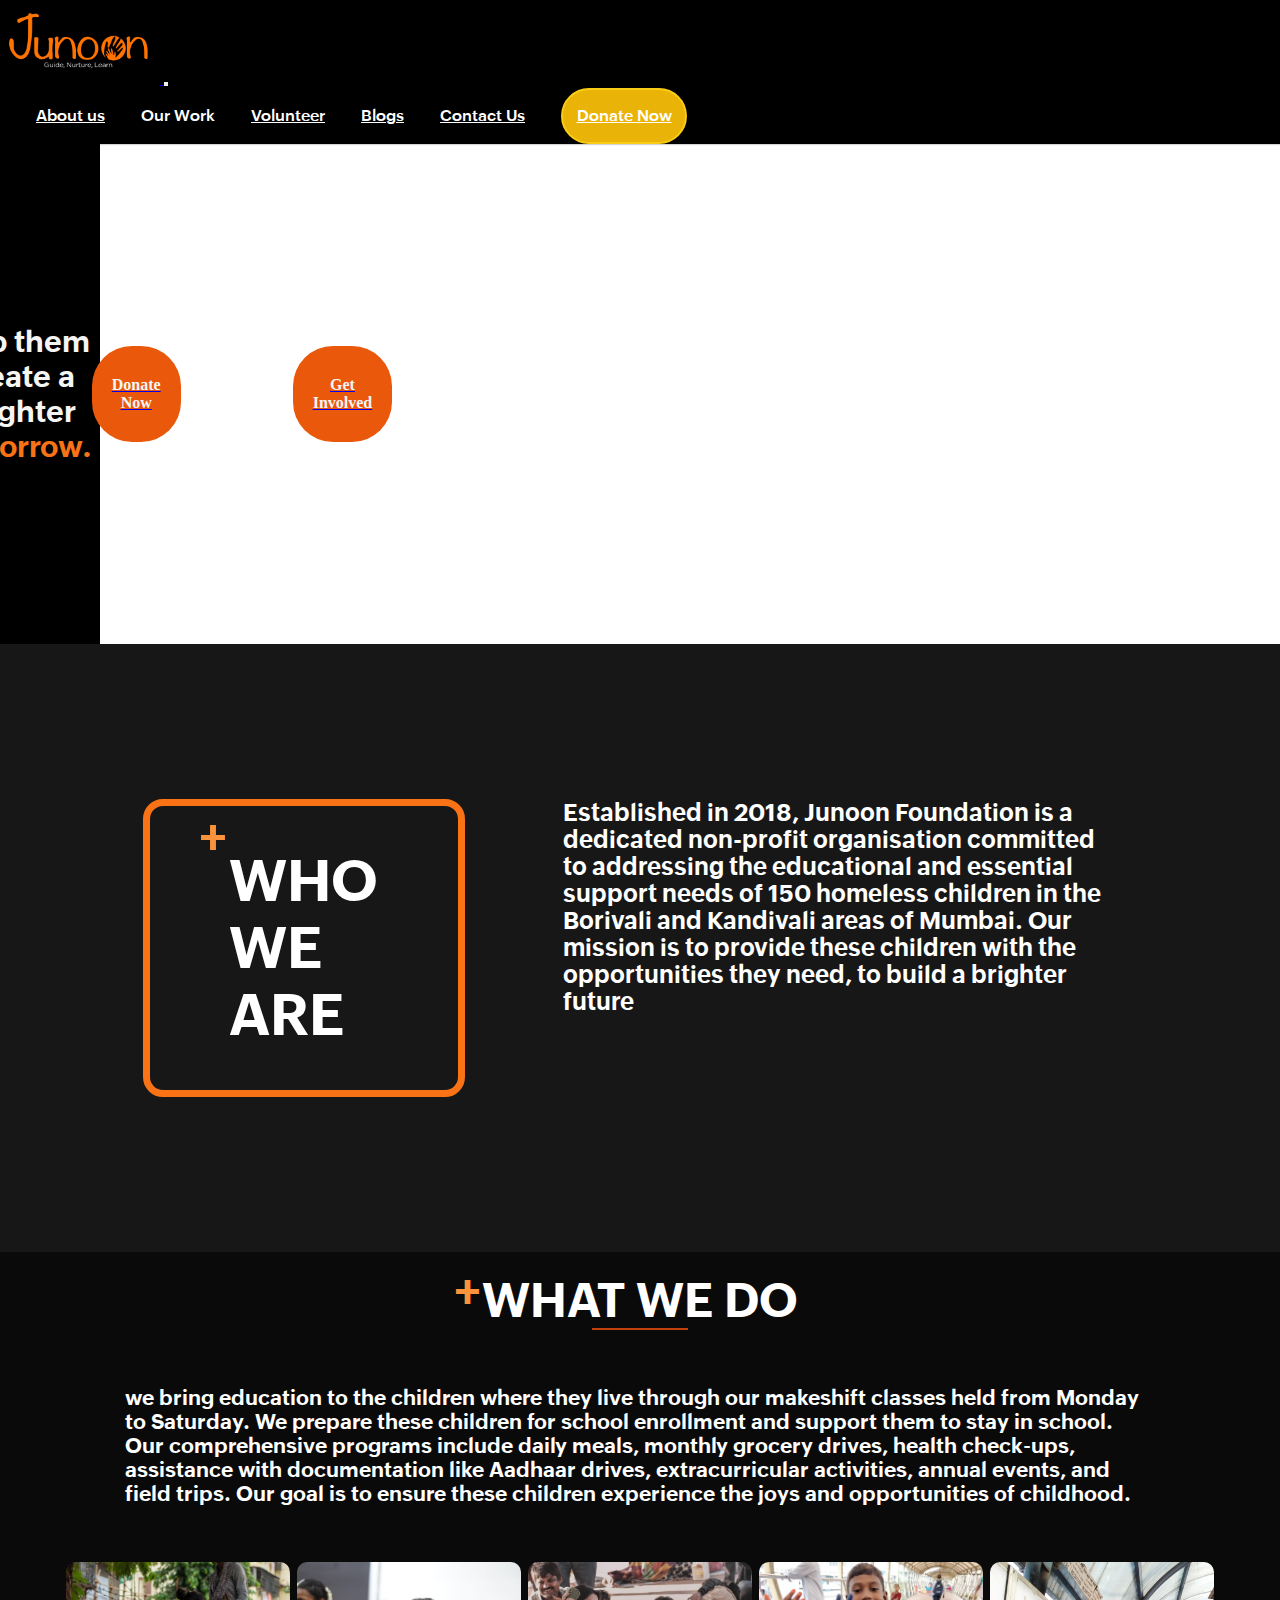
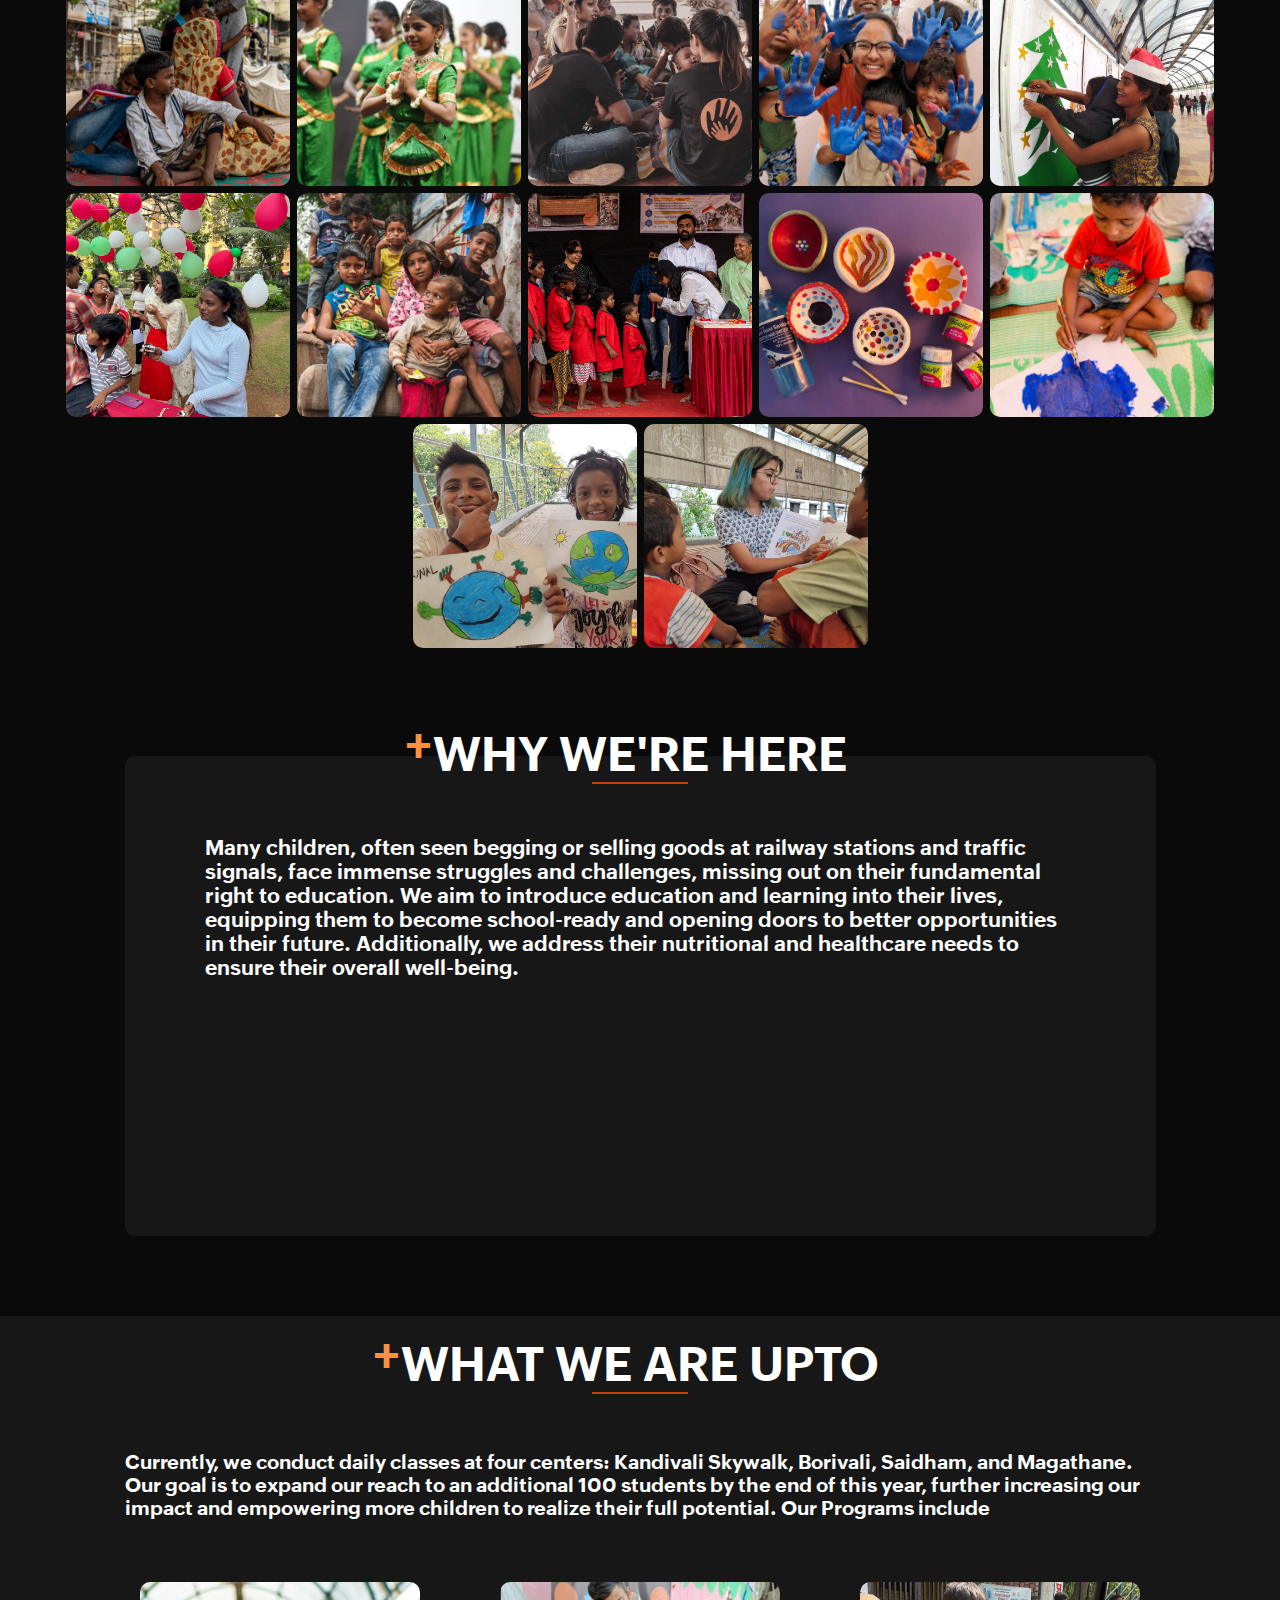
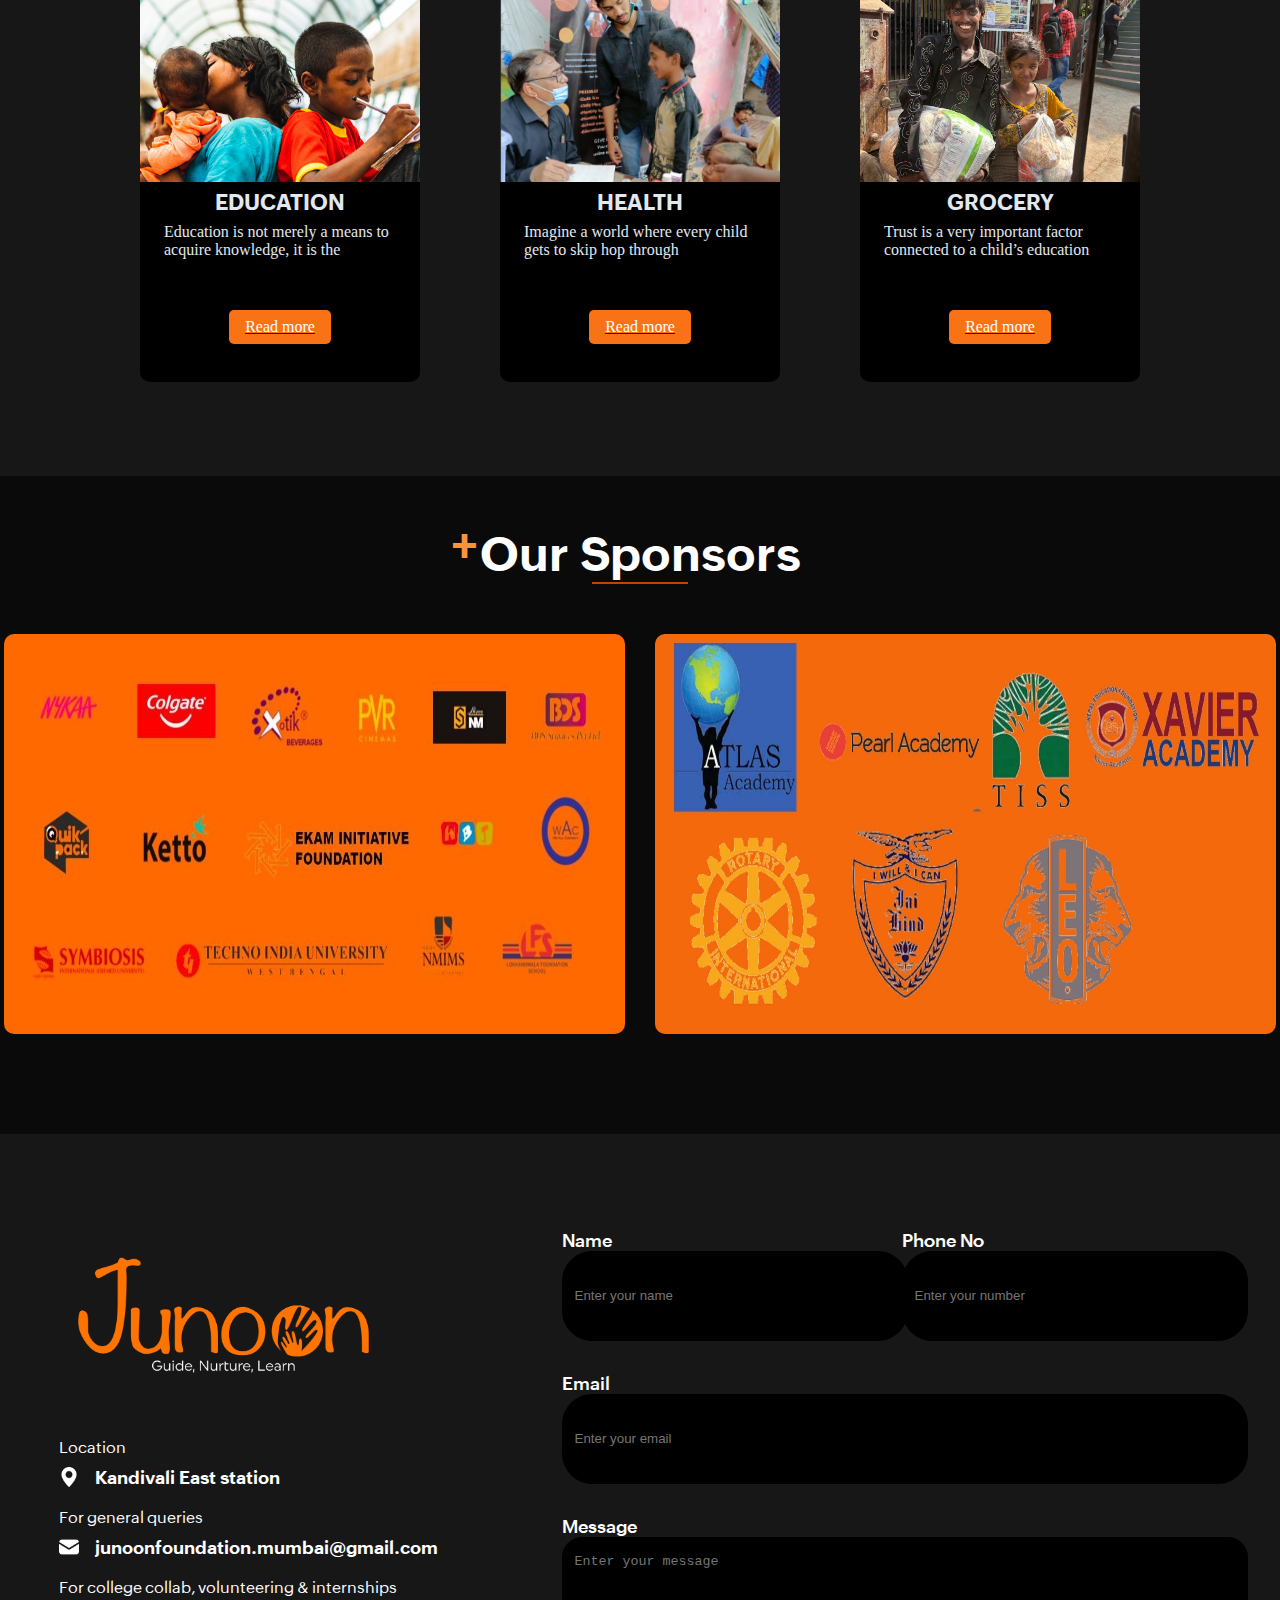
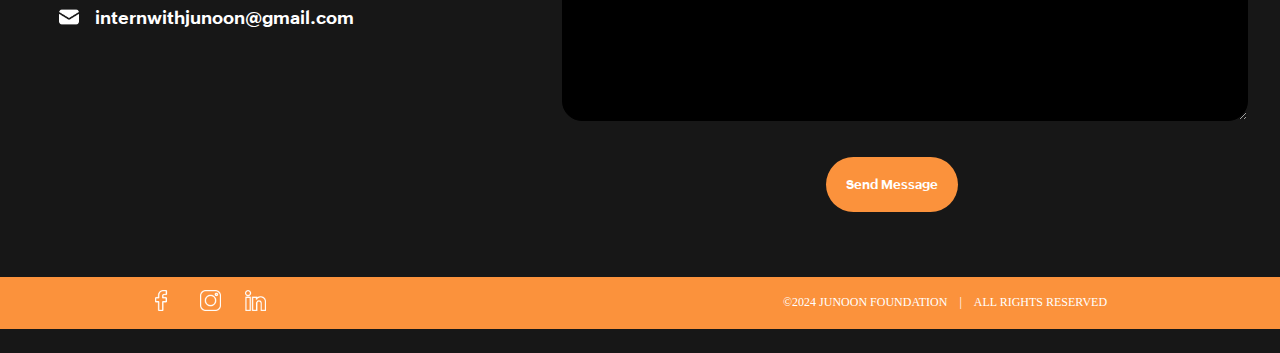
<file: index.html>
<!DOCTYPE html>
<html lang="en">
  <head>
    <meta charset="UTF-8" />
    <meta name="viewport" content="width=device-width, initial-scale=1.0" />
    <title>Junoon</title>
    <link rel="icon" type="image/x-icon" href="icons/fav-icon.svg" />

    <!-- Css Style Sheet -->
    <link rel="stylesheet" href="css/style.css" />

    <!-- Bootstarp Css Link -->
    <link
      rel="stylesheet"
      href="https://cdn.jsdelivr.net/npm/bootstrap@4.6.2/dist/css/bootstrap.min.css"
      integrity="sha384-xOolHFLEh07PJGoPkLv1IbcEPTNtaed2xpHsD9ESMhqIYd0nLMwNLD69Npy4HI+N"
      crossorigin="anonymous"
    />

    <!-- Bootstarp Script Link -->
    <script src="https://code.jquery.com/jquery-3.6.0.min.js"></script>
    <script src="https://stackpath.bootstrapcdn.com/bootstrap/4.5.2/js/bootstrap.min.js"></script>
  </head>
  <body id="body">
    <header class="container-fluid">
      <nav class="container navbar navbar-dark navbar-expand-lg">
        <a href="index.html" class="navbar-brand">
          <img src="media/JunoonLogo.png" alt="" />
        </a>

        <button
          class="navbar-toggler"
          type="button"
          data-toggle="collapse"
          data-target="#mynavbar"
        >
          <span class="navbar-toggler-icon"></span>
        </button>

        <div class="collapse navbar-collapse" id="mynavbar">
          <ul class="navbar-nav ml-auto nav_list">
            <li class="nav-item">
              <a href="about.html" class="nav-link">About us</a>
            </li>

            <li class="nav-item our-works-body">
              <a class="nav-link">Our Work</a>
              <div class="our-works-sub-body">
                <a href="education.html">
                  <div class="our-works">Education</div>
                </a>
                <a href="health-groceries.html">
                  <div class="our-works">Health & Groceries</div>
                </a>
                <a href="events.html">
                  <div class="our-works">Events</div>
                </a>
              </div>
            </li>

            <li class="nav-item">
              <a
                href="https://docs.google.com/forms/d/e/1FAIpQLScgIkCvfYGbaezvGF3Glk60x7bcCU0Y_iR_len_2X01FhZLmQ/viewform"
                target="_blank"
                class="nav-link"
                >Volunteer</a
              >
            </li>

            <li class="nav-item">
              <a href="blogs.html" class="nav-link">Blogs</a>
            </li>

            <li class="nav-item smooth">
              <a href="#contact-us" class="nav-link">Contact Us</a>
            </li>

            <div class="nav-item nav-login-btn">
              <a href="donate.html" class="nav-link login-a-tag">Donate Now</a>
            </div>
          </ul>
        </div>
      </nav>
    </header>

    <section>
      <div class="container-fluid section1" id="">
        <div class="row sec1-content-box">
          <div class="sec1-content-1">
            Each <span class="orange-text">one,</span> Teach
            <span class="orange-text">one</span>
          </div>
          <div class="sec1-content-2">
            help them create a brighter
            <span class="orange-text">tomorrow.</span>
          </div>
          <div class="sec1-content-3">
            <a href="donate.html">
              <div class="sec1-content-3-button">Donate Now</div>
            </a>
            <a
              href="https://docs.google.com/forms/d/e/1FAIpQLScgIkCvfYGbaezvGF3Glk60x7bcCU0Y_iR_len_2X01FhZLmQ/viewform"
              target="_blank"
            >
              <div class="sec1-content-3-button">Get Involved</div>
            </a>
          </div>
        </div>
      </div>

      <div class="container-fluid section2">
        <div class="row sec2-content-box">
          <div class="sec2-content-1">
            <div class="sec2-content-1-body">
              <div class="sec2-content-plus">+</div>
              <h1>WHO</h1>
              <h1>WE</h1>
              <h1>ARE</h1>
            </div>
          </div>
          <div class="sec2-content-2">
            Established in 2018, Junoon Foundation is a dedicated non-profit
            organisation committed to addressing the educational and essential
            support needs of 150 homeless children in the Borivali and Kandivali
            areas of Mumbai. Our mission is to provide these children with the
            opportunities they need, to build a brighter future
          </div>
        </div>
      </div>

      <div class="container-fluid section3">
        <div class="row title-body sec3-title-body">
          <div class="title-sub-body sec3-title-sub-body">
            <div class="title-content sec3-title-content">
              <span>+</span>WHAT WE DO
            </div>
            <div class="title-line-body sec3-title-line-body">
              <div class="title-line sec3-title-line"></div>
            </div>
          </div>
        </div>

        <div class="sec3-content-1">
          we bring education to the children where they live through our
          makeshift classes held from Monday to Saturday. We prepare these
          children for school enrollment and support them to stay in school. Our
          comprehensive programs include daily meals, monthly grocery drives,
          health check-ups, assistance with documentation like Aadhaar drives,
          extracurricular activities, annual events, and field trips. Our goal
          is to ensure these children experience the joys and opportunities of
          childhood.
        </div>

        <div class="sec3-content-2">
          <div class="sec3-content-2-img">
            <img src="media/section3Img1.png" alt="" />
          </div>
          <div class="sec3-content-2-img">
            <img src="media/section3Img2.jpg" alt="" />
          </div>
          <div class="sec3-content-2-img">
            <img src="media/section3Img3.jpg" alt="" />
          </div>
          <div class="sec3-content-2-img">
            <img src="media/section3Img4.jpg" alt="" />
          </div>
          <div class="sec3-content-2-img">
            <img src="media/section3Img5.jpg" alt="" />
          </div>
          <div class="sec3-content-2-img">
            <img src="media/section3Img6.jpg" alt="" />
          </div>
          <div class="sec3-content-2-img">
            <img src="media/section3Img7.png" alt="" />
          </div>
          <div class="sec3-content-2-img">
            <img src="media/section3Img8.jpg" alt="" />
          </div>
          <div class="sec3-content-2-img">
            <img src="media/section3Img9.jpg" alt="" />
          </div>
          <div class="sec3-content-2-img">
            <img src="media/section3Img10.jpg" alt="" />
          </div>
          <div class="sec3-content-2-img">
            <img src="media/section3Img11.png" alt="" />
          </div>
          <div class="sec3-content-2-img">
            <img src="media/section3Img12.jpg" alt="" />
          </div>
        </div>

        <div class="sec3-content-3">
          <div class="row title-body sec3-content-title-body">
            <div class="title-sub-body sec3-content-title-sub-body">
              <div class="title-content sec3-content-title-content">
                <span>+</span>WHY WE'RE HERE
              </div>
              <div class="title-line-body sec3-content-title-line-body">
                <div class="title-line sec3-content-title-line"></div>
              </div>
            </div>
          </div>
          <div class="sec3-content-3-text">
            Many children, often seen begging or selling goods at railway
            stations and traffic signals, face immense struggles and challenges,
            missing out on their fundamental right to education. We aim to
            introduce education and learning into their lives, equipping them to
            become school-ready and opening doors to better opportunities in
            their future. Additionally, we address their nutritional and
            healthcare needs to ensure their overall well-being.
          </div>
        </div>
      </div>

      <div class="container-fluid our-program-body">
        <div class="row title-body our-program-title-body">
          <div class="title-sub-body our-program-title-sub-body">
            <div class="title-content our-program-title-content">
              <span>+</span>WHAT WE ARE UPTO
            </div>
            <div class="title-line-body our-program-title-line-body">
              <div class="title-line our-program-title-line"></div>
            </div>
          </div>
        </div>
        <div class="our-program-content-1">
          Currently, we conduct daily classes at four centers: Kandivali
          Skywalk, Borivali, Saidham, and Magathane. Our goal is to expand our
          reach to an additional 100 students by the end of this year, further
          increasing our impact and empowering more children to realize their
          full potential. Our Programs include
        </div>
        <div class="our-program-content-2">
          <div class="our-program-content-2-box">
            <img
              class="our-program-content-2-img"
              src="media/section4Img1.png"
              alt=""
            />
            <div class="our-program-content-2-deatils">
              <div class="our-program-content-2-deatil-title">EDUCATION</div>
              <div class="our-program-content-2-deatil-content">
                Education is not merely a means to acquire knowledge, it is the
              </div>
            </div>
            <a href="education.html" class="our-program-content-2-button-tag">
              <div class="our-program-content-2-button">Read more</div>
            </a>
          </div>
          <div class="our-program-content-2-box">
            <img
              class="our-program-content-2-img"
              src="media/section4Img2.png"
              alt=""
            />
            <div class="our-program-content-2-deatils">
              <div class="our-program-content-2-deatil-title">HEALTH</div>
              <div class="our-program-content-2-deatil-content">
                Imagine a world where every child gets to skip hop through
              </div>
            </div>
            <a
              href="health-groceries.html"
              class="our-program-content-2-button-tag"
            >
              <div class="our-program-content-2-button">Read more</div>
            </a>
          </div>
          <div class="our-program-content-2-box">
            <img
              class="our-program-content-2-img"
              src="media/section4Img3.png"
              alt=""
            />
            <div class="our-program-content-2-deatils">
              <div class="our-program-content-2-deatil-title">GROCERY</div>
              <div class="our-program-content-2-deatil-content">
                Trust is a very important factor connected to a child’s
                education
              </div>
            </div>
            <a
              href="health-groceries.html"
              class="our-program-content-2-button-tag"
            >
              <div class="our-program-content-2-button">Read more</div>
            </a>
          </div>
        </div>
      </div>

      <!-- <div class="container-fluid section5">
        <div class="row title-body sec5-title-body">
          <div class="title-sub-body sec5-title-sub-body">
            <div class="title-content sec5-title-content">
              <span>+</span>Our Testimonials
            </div>
            <div class="title-line-body sec5-title-line-body">
              <div class="title-line sec5-title-line"></div>
            </div>
          </div>
        </div>

        <div class="sec5-content-1">
          <div class="sec5-content-box1">
            <div class="sec5-content-box1-content-body">
              <div class="sec5-content-box1-content-sub-body">
                <div class="sec5-content-box1-content-header">
                  <img src="media/OurTestimonialsImg.png" alt="" />
                </div>
                <div class="sec5-content-box1-content">
                  Use this free testimonial block that features a header, a
                  description, and quotes arranged in a grid layout. It includes
                  logos along with the names and job titles of the people.
                </div>
                <div class="sec5-content-box1-content-footer">
                  <img
                    class="sec5-content-box1-content-footer-img"
                    src="media/founder.jpg"
                    alt=""
                  />
                  <div class="sec5-content-box1-content-footer-text">
                    <span>Vinod Thapa </span>
                    <span>Entrepreneur</span>
                  </div>
                </div>
              </div>
            </div>

            <div class="sec5-content-box1-content-body">
              <div class="sec5-content-box1-content-sub-body">
                <div class="sec5-content-box1-content-header">
                  <img src="media/OurTestimonialsImg.png" alt="" />
                </div>
                <div class="sec5-content-box1-content">
                  Use this free testimonial block that features a header, a
                  description, and quotes arranged in a grid layout. It includes
                  logos along with the names and job titles of the people.
                </div>
                <div class="sec5-content-box1-content-footer">
                  <img
                    class="sec5-content-box1-content-footer-img"
                    src="media/founder.jpg"
                    alt=""
                  />
                  <div class="sec5-content-box1-content-footer-text">
                    <span>Vinod Thapa </span>
                    <span>Entrepreneur</span>
                  </div>
                </div>
              </div>
            </div>
          </div>
        </div>
      </div> -->

      <div class="container-fluid section6">
        <div class="row title-body sec6-title-body">
          <div class="title-sub-body sec6-title-sub-body">
            <div class="title-content sec6-title-content">
              <span>+</span>Our Sponsors
            </div>
            <div class="title-line-body sec6-title-line-body">
              <div class="title-line sec6-title-line"></div>
            </div>
          </div>
        </div>
        <div class="sec6-content-1">
          <div class="sec6-content-img-body">
            <img src="media/sponsors1.JPG" alt="">
          </div>
          <div class="sec6-content-img-body">
            <img src="media/sponsors2.JPG" alt="">
          </div>
        </div>
      </div>


    </section>

    <footer id="contact-us">
      <div class="footer container-fluid">
        <div class="footer-content-box">

          <div class="footer-content1">
            <div class="footer-content1-img">
              <img src="media/JunoonBigLogo.png" alt="" />
            </div>

            <div class="footer-content1-text-body">
              
              <div class="footer-details-parent-box">
                <span class="footer-details-sub-title">Location</span>
                <div class="footer-content1-text">
                  <img src="icons/pin.png" alt="" />
                  <span>Kandivali East station</span>
                </div>

              </div>

              <div class="footer-details-parent-box">
                <span class="footer-details-sub-title">For general queries</span>
                <div class="footer-content1-text">
                  <img src="icons/email.png" alt="" />
                  <span>junoonfoundation.mumbai@gmail.com</span>
                </div>
  
              </div>

             
              <div class="footer-details-parent-box">
                <span class="footer-details-sub-title">For college collab, volunteering & internships</span>
                <div class="footer-content1-text">
                  <img src="icons/email.png" alt="" />
                  <span>internwithjunoon@gmail.com</span>
                </div>
              </div>
             
            
            </div>
          </div>

          <div class="footer-content2">
            <form action="">
              <div class="footer-form-content footer-form-content1">
                <span>
                  <label for="Name">Name</label>
                  <input type="text" id="Name" placeholder="Enter your name" />
                </span>
                <span>
                  <label for="Phone-No">Phone No</label>
                  <input
                    type="text"
                    id="Phone-No"
                    placeholder="Enter your number"
                  />
                </span>
              </div>
              <div class="footer-form-content footer-form-content2">
                <label for="Email">Email</label>
                <input type="text" id="Email" placeholder="Enter your email" />
              </div>
              <div class="footer-form-content footer-form-content3">
                <label for="Message">Message</label>
                <textarea
                  name=""
                  id="Message"
                  cols="30"
                  rows="10"
                  placeholder="Enter your message"
                ></textarea>
              </div>
              <div class="footer-form-content footer-form-content4">
                <button>Send Message</button>
              </div>
            </form>
          </div>
        </div>
      </div>

      <div class="copyrights">
        <div class="container-fluid sub-copyrights">
          <div class="copyrights-content">
            <div class="copyrights-icon">
              <a href="https://www.facebook.com/Humhaijunoon/" target="_blank">
                <img src="icons/facebook.png" alt="" />
              </a>
              <a
                href="https://www.instagram.com/humhaijunoon/?hl=en"
                target="_blank"
              >
                <img src="icons/instagram.png" alt="" />
              </a>
              <a
                href="https://www.linkedin.com/company/junoon-foundation/?originalSubdomain=in "
                target="_blank"
              >
                <img src="icons/linkedin.png" alt="" />
              </a>
            </div>
            <div class="copyrights-text">
              <span>©2024 JUNOON FOUNDATION</span>
              <span>|</span>
              <span>ALL RIGHTS RESERVED</span>
            </div>
          </div>
        </div>
      </div>
    </footer>
  </body>

  <!-- Script -->
  <script src="script/index.js"></script>
</html>
</file>
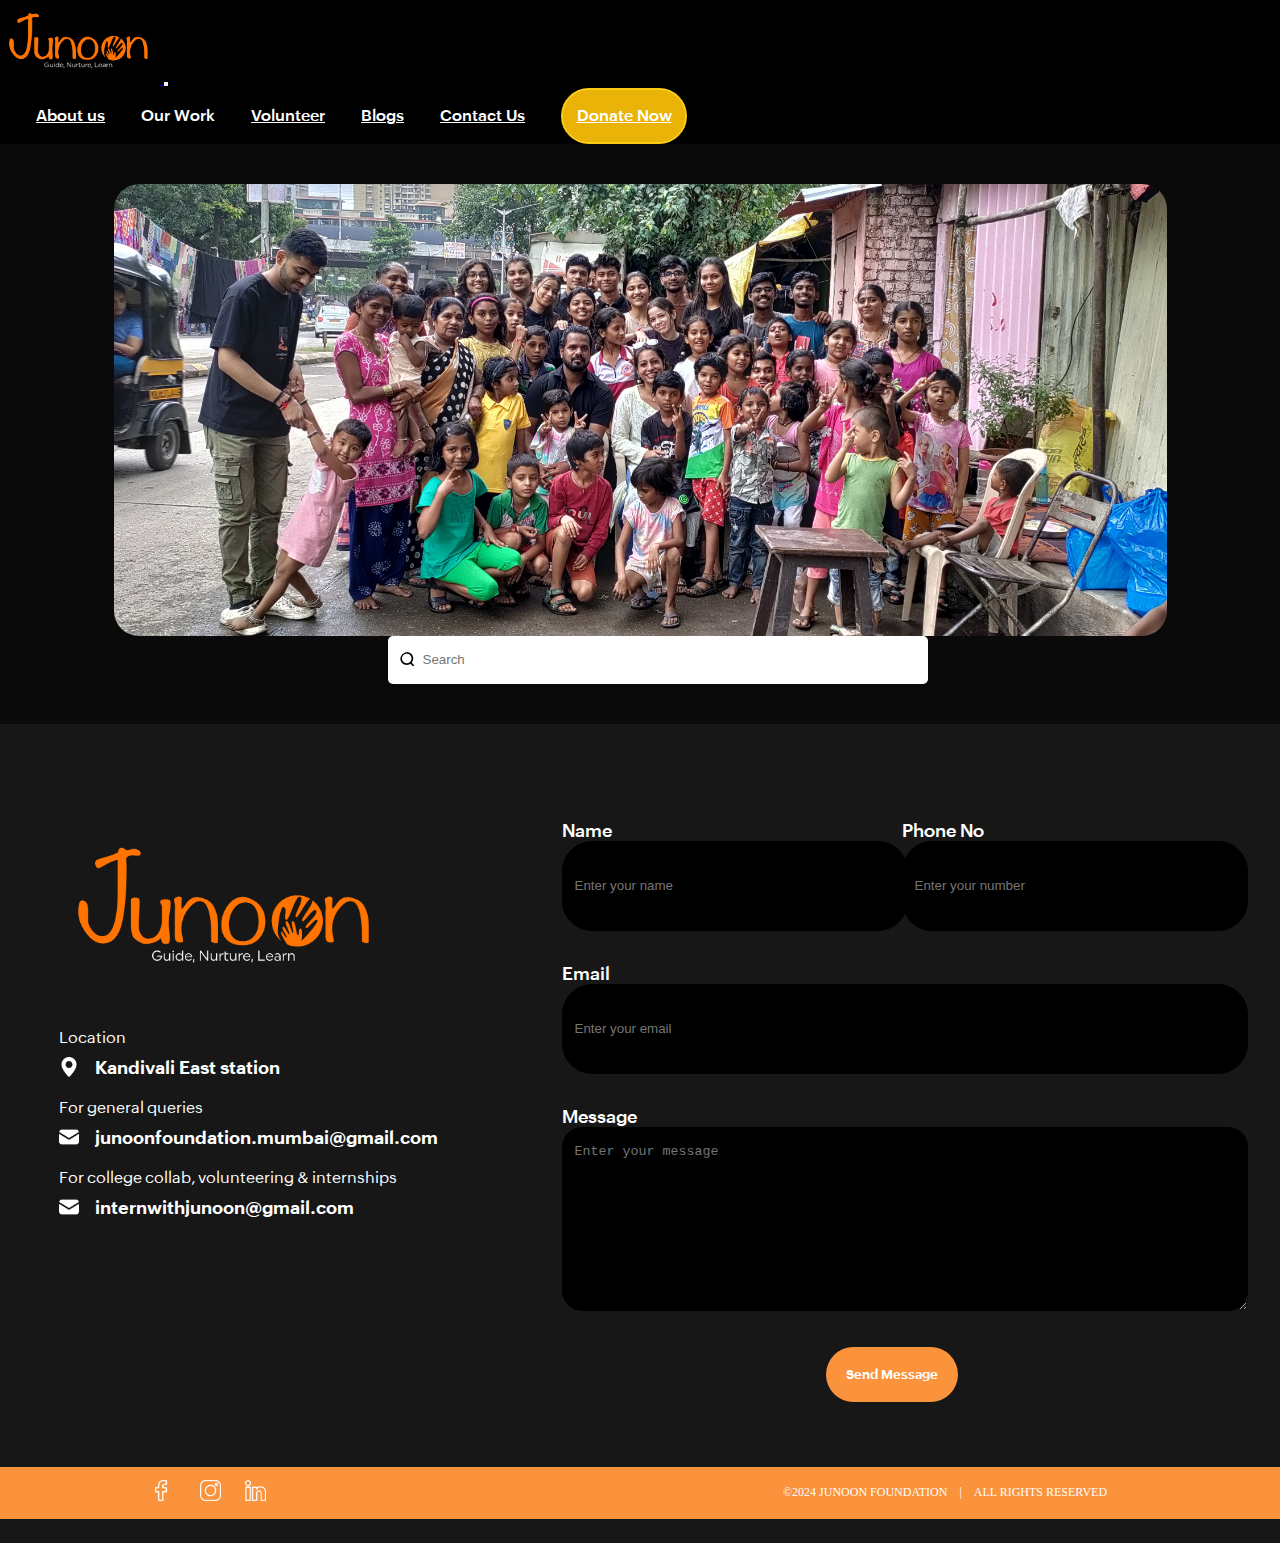
<file: blogs.html>
<!DOCTYPE html>
<html lang="en">
  <head>
    <meta charset="UTF-8" />
    <meta name="viewport" content="width=device-width, initial-scale=1.0" />
    <title>Junoon</title>
    <link rel="icon" type="image/x-icon" href="" />

    <!-- Css Style Sheet -->
    <link rel="stylesheet" href="css/blogs.css" />

    <!-- Bootstarp Css Link -->
    <link
      rel="stylesheet"
      href="https://cdn.jsdelivr.net/npm/bootstrap@4.6.2/dist/css/bootstrap.min.css"
      integrity="sha384-xOolHFLEh07PJGoPkLv1IbcEPTNtaed2xpHsD9ESMhqIYd0nLMwNLD69Npy4HI+N"
      crossorigin="anonymous"
    />

    <!-- Bootstarp Script Link -->
    <script src="https://code.jquery.com/jquery-3.6.0.min.js"></script>
    <script src="https://stackpath.bootstrapcdn.com/bootstrap/4.5.2/js/bootstrap.min.js"></script>
  </head>
  <body>
    <header class="container-fluid">
      <nav class="container navbar navbar-dark navbar-expand-lg">
        <a href="index.html" class="navbar-brand">
          <img src="media/JunoonLogo.png" alt="" />
        </a>

        <button
          class="navbar-toggler"
          type="button"
          data-toggle="collapse"
          data-target="#mynavbar"
        >
          <span class="navbar-toggler-icon"></span>
        </button>

        <div class="collapse navbar-collapse" id="mynavbar">
          <ul class="navbar-nav ml-auto nav_list">
            <li class="nav-item">
              <a href="about.html" class="nav-link">About us</a>
            </li>

            <li class="nav-item our-works-body">
              <a class="nav-link">Our Work</a>
              <div class="our-works-sub-body">
                <a href="education.html">
                  <div class="our-works">Education</div>
                </a>
                <a href="health-groceries.html">
                  <div class="our-works">Health & Groceries</div>
                </a>
                <a href="events.html">
                  <div class="our-works">Events</div>
                </a>
              </div>
            </li>

            <li class="nav-item">
              <a
                href="https://docs.google.com/forms/d/e/1FAIpQLScgIkCvfYGbaezvGF3Glk60x7bcCU0Y_iR_len_2X01FhZLmQ/viewform"
                target="_blank"
                class="nav-link"
                >Volunteer</a
              >
            </li>

            <li class="nav-item">
              <a href="blogs.html" class="nav-link">Blogs</a>
            </li>

            <li class="nav-item smooth">
              <a href="#contact-us" class="nav-link">Contact Us</a>
            </li>

            <div class="nav-item nav-login-btn">
              <a href="donate.html" class="nav-link login-a-tag">Donate Now</a>
            </div>
          </ul>
        </div>
      </nav>
    </header>

    <section>
      <div class="container-fluid blog-landing-page-body">
        <div class="blog-landing-page-img-body">
          <img src="media/blog.jpg" alt="" />

          <div class="blog-landing-page-input-body">
            <div class="blog-landing-page-input-sub-body">
              <div class="blog-landing-page-input-img">
                <img src="icons/search.png" alt="" />
              </div>
              <input type="text" placeholder="Search" />
            </div>
          </div>
        </div>
      </div>
    </section>

    <footer id="contact-us">
      <div class="footer container-fluid">
        <div class="footer-content-box">

          <div class="footer-content1">
            <div class="footer-content1-img">
              <img src="media/JunoonBigLogo.png" alt="" />
            </div>

            <div class="footer-content1-text-body">
              
              <div class="footer-details-parent-box">
                <span class="footer-details-sub-title">Location</span>
                <div class="footer-content1-text">
                  <img src="icons/pin.png" alt="" />
                  <span>Kandivali East station</span>
                </div>

              </div>

              <div class="footer-details-parent-box">
                <span class="footer-details-sub-title">For general queries</span>
                <div class="footer-content1-text">
                  <img src="icons/email.png" alt="" />
                  <span>junoonfoundation.mumbai@gmail.com</span>
                </div>
  
              </div>

             
              <div class="footer-details-parent-box">
                <span class="footer-details-sub-title">For college collab, volunteering & internships</span>
                <div class="footer-content1-text">
                  <img src="icons/email.png" alt="" />
                  <span>internwithjunoon@gmail.com</span>
                </div>
              </div>
             
            
            </div>
          </div>

          <div class="footer-content2">
            <form action="">
              <div class="footer-form-content footer-form-content1">
                <span>
                  <label for="Name">Name</label>
                  <input type="text" id="Name" placeholder="Enter your name" />
                </span>
                <span>
                  <label for="Phone-No">Phone No</label>
                  <input
                    type="text"
                    id="Phone-No"
                    placeholder="Enter your number"
                  />
                </span>
              </div>
              <div class="footer-form-content footer-form-content2">
                <label for="Email">Email</label>
                <input type="text" id="Email" placeholder="Enter your email" />
              </div>
              <div class="footer-form-content footer-form-content3">
                <label for="Message">Message</label>
                <textarea
                  name=""
                  id="Message"
                  cols="30"
                  rows="10"
                  placeholder="Enter your message"
                ></textarea>
              </div>
              <div class="footer-form-content footer-form-content4">
                <button>Send Message</button>
              </div>
            </form>
          </div>
        </div>
      </div>

      <div class="copyrights">
        <div class="container-fluid sub-copyrights">
          <div class="copyrights-content">
            <div class="copyrights-icon">
              <a href="https://www.facebook.com/Humhaijunoon/" target="_blank">
                <img src="icons/facebook.png" alt="" />
              </a>
              <a
                href="https://www.instagram.com/humhaijunoon/?hl=en"
                target="_blank"
              >
                <img src="icons/instagram.png" alt="" />
              </a>
              <a
                href="https://www.linkedin.com/company/junoon-foundation/?originalSubdomain=in "
                target="_blank"
              >
                <img src="icons/linkedin.png" alt="" />
              </a>
            </div>
            <div class="copyrights-text">
              <span>©2024 JUNOON FOUNDATION</span>
              <span>|</span>
              <span>ALL RIGHTS RESERVED</span>
            </div>
          </div>
        </div>
      </div>
    </footer>

    <script src="script/blog.js"></script>
  </body>
</html>
</file>
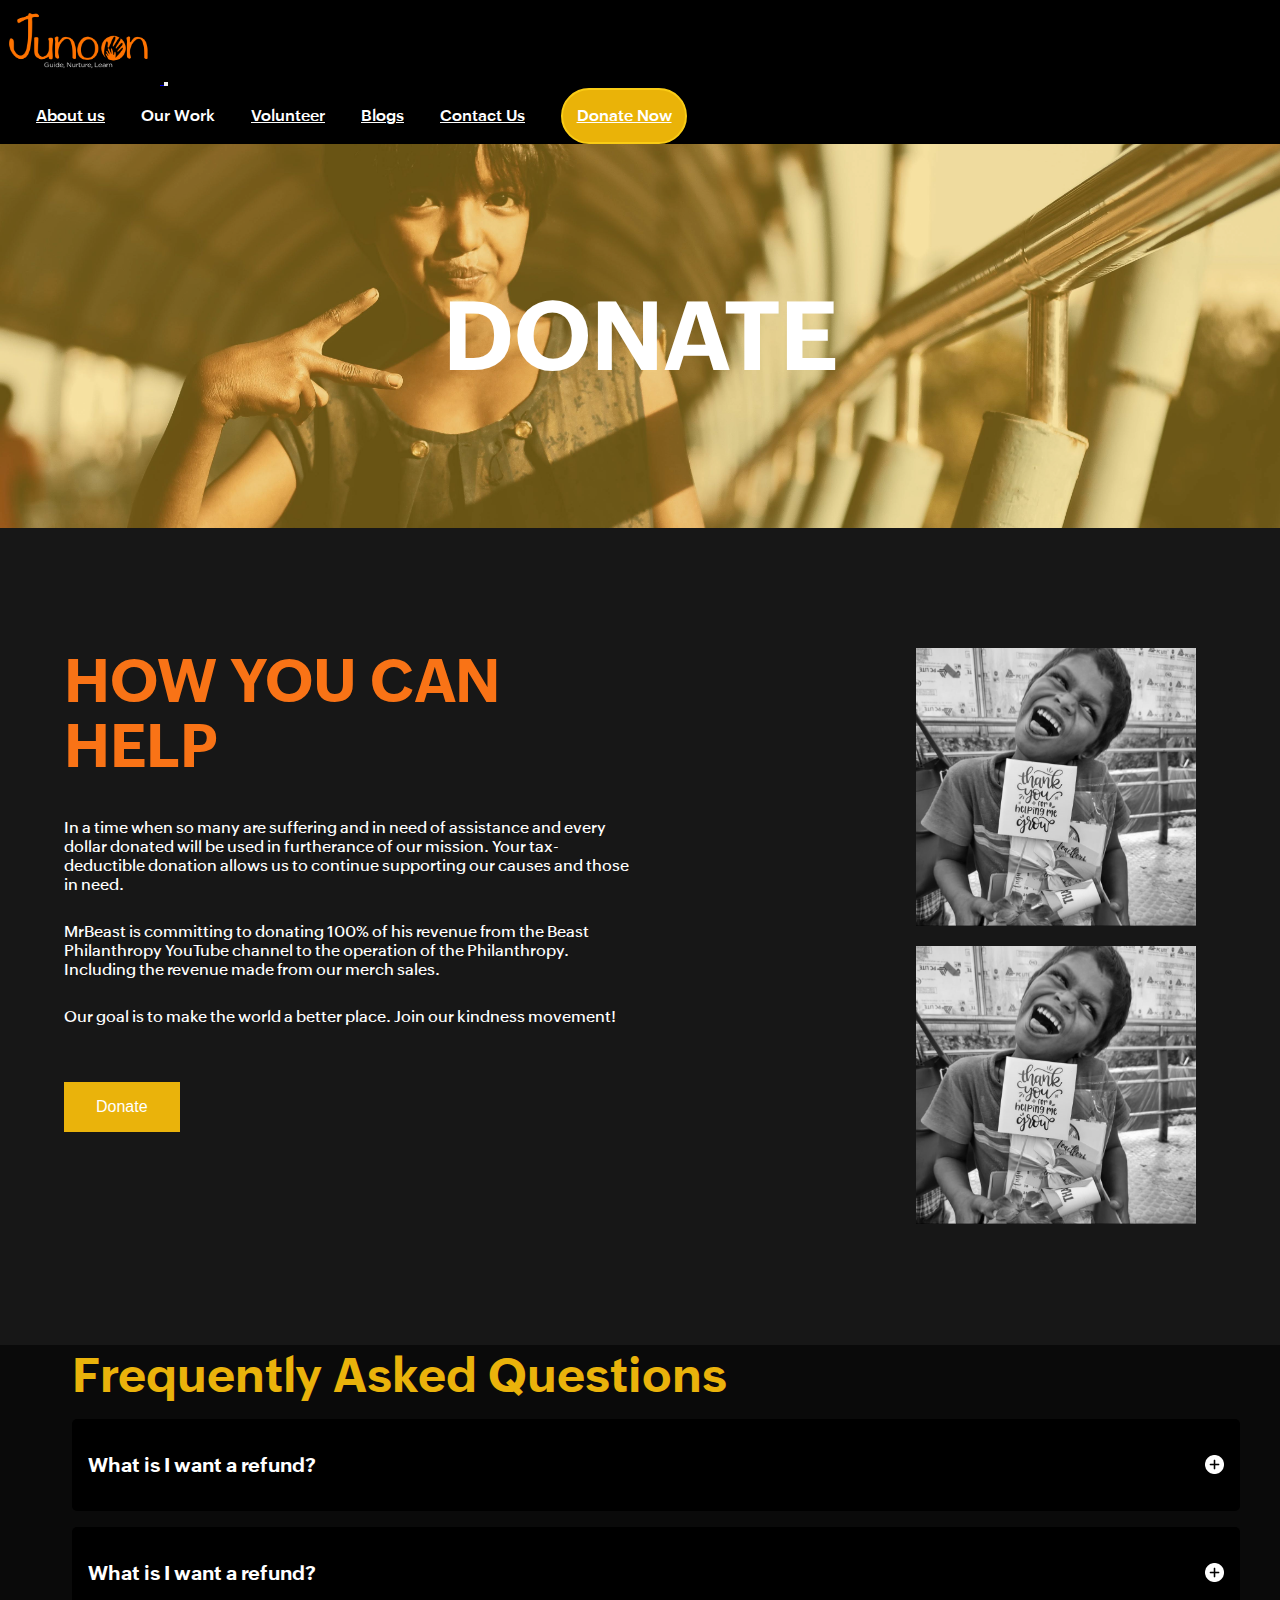
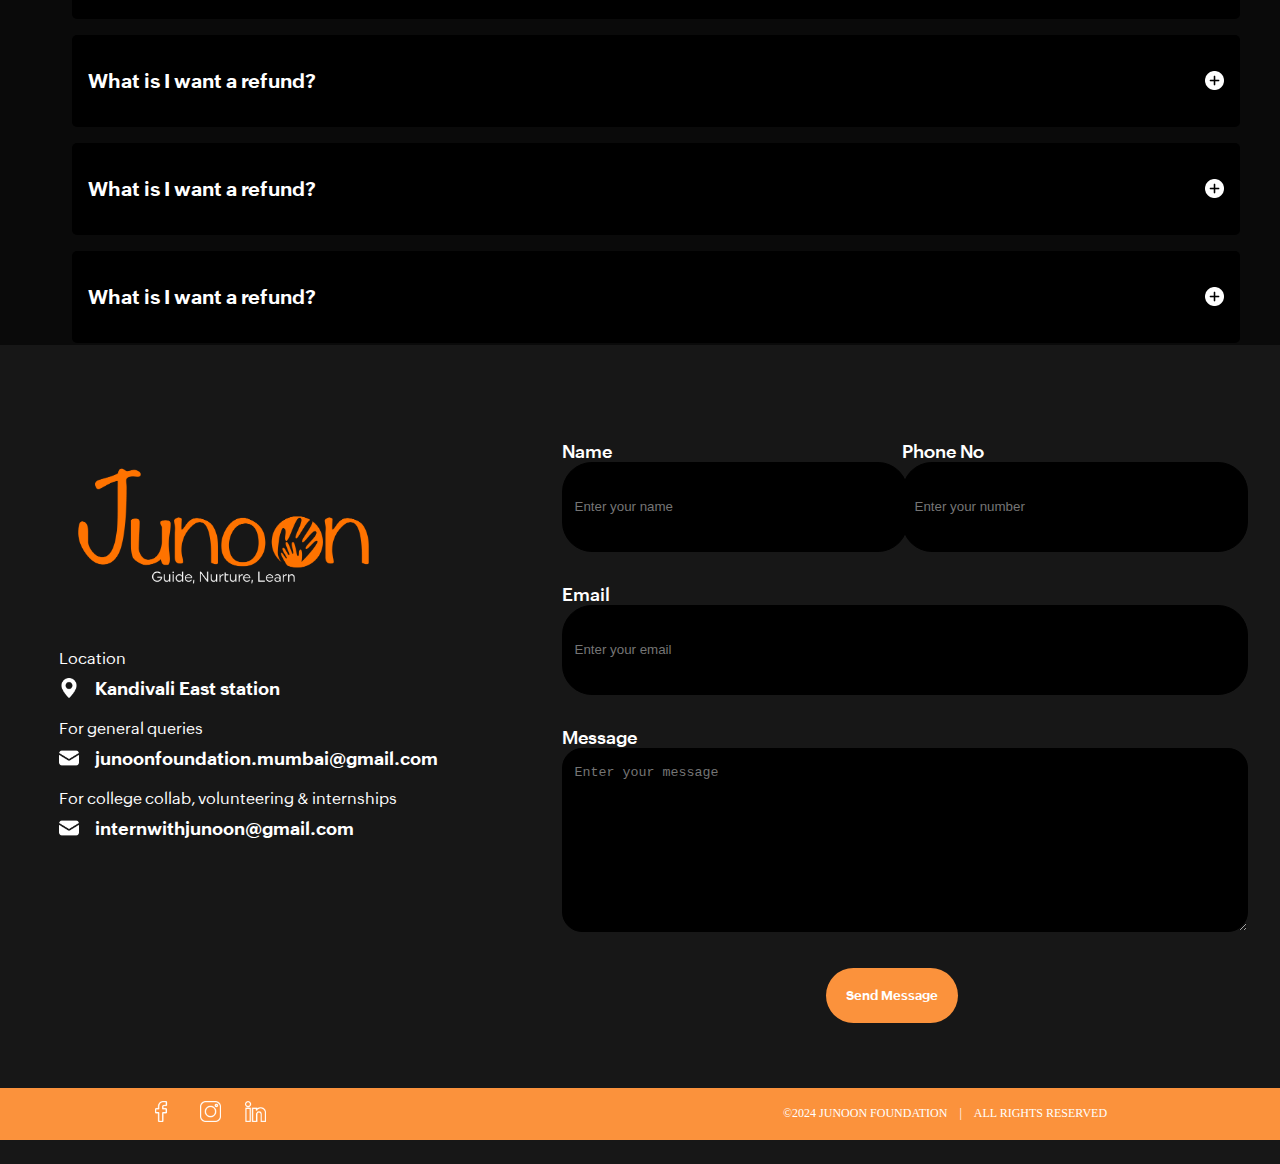
<file: donate.html>
<!DOCTYPE html>
<html lang="en">
  <head>
    <meta charset="UTF-8" />
    <meta name="viewport" content="width=device-width, initial-scale=1.0" />
    <title>Junoon</title>
    <link rel="icon" type="image/x-icon" href="" />

    <!-- Css Style Sheet -->
    <link rel="stylesheet" href="css/donate.css" />

    <!-- Bootstarp Css Link -->
    <link
      rel="stylesheet"
      href="https://cdn.jsdelivr.net/npm/bootstrap@4.6.2/dist/css/bootstrap.min.css"
      integrity="sha384-xOolHFLEh07PJGoPkLv1IbcEPTNtaed2xpHsD9ESMhqIYd0nLMwNLD69Npy4HI+N"
      crossorigin="anonymous"
    />

    <!-- Bootstarp Script Link -->
    <script src="https://code.jquery.com/jquery-3.6.0.min.js"></script>
    <script src="https://stackpath.bootstrapcdn.com/bootstrap/4.5.2/js/bootstrap.min.js"></script>
  </head>
  <body>
    <header class="container-fluid">
      <nav class="container navbar navbar-dark navbar-expand-lg">
        <a href="index.html" class="navbar-brand">
          <img src="media/JunoonLogo.png" alt="" />
        </a>

        <button
          class="navbar-toggler"
          type="button"
          data-toggle="collapse"
          data-target="#mynavbar"
        >
          <span class="navbar-toggler-icon"></span>
        </button>

        <div class="collapse navbar-collapse" id="mynavbar">
          <ul class="navbar-nav ml-auto nav_list">
            <li class="nav-item">
              <a href="about.html" class="nav-link">About us</a>
            </li>

            <li class="nav-item our-works-body">
              <a class="nav-link">Our Work</a>
              <div class="our-works-sub-body">
                <a href="education.html">
                  <div class="our-works">Education</div>
                </a>
                <a href="health-groceries.html">
                  <div class="our-works">Health & Groceries</div>
                </a>
                <a href="events.html">
                  <div class="our-works">Events</div>
                </a>
              </div>
            </li>

            <li class="nav-item">
              <a
                href="https://docs.google.com/forms/d/e/1FAIpQLScgIkCvfYGbaezvGF3Glk60x7bcCU0Y_iR_len_2X01FhZLmQ/viewform"
                target="_blank"
                class="nav-link"
                >Volunteer</a
              >
            </li>

            <li class="nav-item">
              <a href="blogs.html" class="nav-link">Blogs</a>
            </li>

            <li class="nav-item smooth">
              <a href="#contact-us" class="nav-link">Contact Us</a>
            </li>

            <div class="nav-item nav-login-btn">
              <a href="donate.html" class="nav-link login-a-tag">Donate Now</a>
            </div>
          </ul>
        </div>
      </nav>
    </header>

    <section>
      <div class="container-fluid donate-landing-page-body">
        <div class="donate-landing-page-text">DONATE</div>
      </div>

      <div class="container-fluid how-you-help-body">
        <div class="how-you-help-content">
          <div class="how-you-help-content1">
            <div class="how-you-help-content1-text1">HOW YOU CAN HELP</div>
            <div class="how-you-help-content1-text how-you-help-content1-text2">
              In a time when so many are suffering and in need of assistance and
              every dollar donated will be used in furtherance of our mission.
              Your tax-deductible donation allows us to continue supporting our
              causes and those in need.
            </div>
            <div class="how-you-help-content1-text how-you-help-content1-text3">
              MrBeast is committing to donating 100% of his revenue from the
              Beast Philanthropy YouTube channel to the operation of the
              Philanthropy. Including the revenue made from our merch sales.
            </div>
            <div class="how-you-help-content1-text how-you-help-content1-text4">
              Our goal is to make the world a better place. Join our kindness
              movement!
            </div>
            <div class="how-you-help-content1-button">
              <button>Donate</button>
            </div>
          </div>
          <div class="how-you-help-content2">
            <img src="media/donateImg2.jpg" alt="" />
            <img src="media/donateImg2.jpg" alt="" />
          </div>
        </div>
      </div>

      <div class="container-fluid frequently-asked-body">
        <div class="frequently-asked-body-content-box">
          <div class="frequently-asked-body-content-title">
            Frequently Asked Questions
          </div>

          <div
            class="frequently-asked-body-content frequently-asked-body-content1"
          >
            <div class="frequently-asked-body-content-text">
              What is I want a refund?
            </div>
            <img src="icons/plus.png" alt="" />
          </div>

          <div
            class="frequently-asked-body-content frequently-asked-body-content1"
          >
            <div class="frequently-asked-body-content-text">
              What is I want a refund?
            </div>
            <img src="icons/plus.png" alt="" />
          </div>

          <div
            class="frequently-asked-body-content frequently-asked-body-content1"
          >
            <div class="frequently-asked-body-content-text">
              What is I want a refund?
            </div>
            <img src="icons/plus.png" alt="" />
          </div>

          <div
            class="frequently-asked-body-content frequently-asked-body-content1"
          >
            <div class="frequently-asked-body-content-text">
              What is I want a refund?
            </div>
            <img src="icons/plus.png" alt="" />
          </div>

          <div
            class="frequently-asked-body-content frequently-asked-body-content1"
          >
            <div class="frequently-asked-body-content-text">
              What is I want a refund?
            </div>
            <img src="icons/plus.png" alt="" />
          </div>
        </div>
      </div>
    </section>

    <footer id="contact-us">
      <div class="footer container-fluid">
        <div class="footer-content-box">

          <div class="footer-content1">
            <div class="footer-content1-img">
              <img src="media/JunoonBigLogo.png" alt="" />
            </div>

            <div class="footer-content1-text-body">
              
              <div class="footer-details-parent-box">
                <span class="footer-details-sub-title">Location</span>
                <div class="footer-content1-text">
                  <img src="icons/pin.png" alt="" />
                  <span>Kandivali East station</span>
                </div>

              </div>

              <div class="footer-details-parent-box">
                <span class="footer-details-sub-title">For general queries</span>
                <div class="footer-content1-text">
                  <img src="icons/email.png" alt="" />
                  <span>junoonfoundation.mumbai@gmail.com</span>
                </div>
  
              </div>

             
              <div class="footer-details-parent-box">
                <span class="footer-details-sub-title">For college collab, volunteering & internships</span>
                <div class="footer-content1-text">
                  <img src="icons/email.png" alt="" />
                  <span>internwithjunoon@gmail.com</span>
                </div>
              </div>
             
            
            </div>
          </div>

          <div class="footer-content2">
            <form action="">
              <div class="footer-form-content footer-form-content1">
                <span>
                  <label for="Name">Name</label>
                  <input type="text" id="Name" placeholder="Enter your name" />
                </span>
                <span>
                  <label for="Phone-No">Phone No</label>
                  <input
                    type="text"
                    id="Phone-No"
                    placeholder="Enter your number"
                  />
                </span>
              </div>
              <div class="footer-form-content footer-form-content2">
                <label for="Email">Email</label>
                <input type="text" id="Email" placeholder="Enter your email" />
              </div>
              <div class="footer-form-content footer-form-content3">
                <label for="Message">Message</label>
                <textarea
                  name=""
                  id="Message"
                  cols="30"
                  rows="10"
                  placeholder="Enter your message"
                ></textarea>
              </div>
              <div class="footer-form-content footer-form-content4">
                <button>Send Message</button>
              </div>
            </form>
          </div>
        </div>
      </div>

      <div class="copyrights">
        <div class="container-fluid sub-copyrights">
          <div class="copyrights-content">
            <div class="copyrights-icon">
              <a href="https://www.facebook.com/Humhaijunoon/" target="_blank">
                <img src="icons/facebook.png" alt="" />
              </a>
              <a
                href="https://www.instagram.com/humhaijunoon/?hl=en"
                target="_blank"
              >
                <img src="icons/instagram.png" alt="" />
              </a>
              <a
                href="https://www.linkedin.com/company/junoon-foundation/?originalSubdomain=in "
                target="_blank"
              >
                <img src="icons/linkedin.png" alt="" />
              </a>
            </div>
            <div class="copyrights-text">
              <span>©2024 JUNOON FOUNDATION</span>
              <span>|</span>
              <span>ALL RIGHTS RESERVED</span>
            </div>
          </div>
        </div>
      </div>
    </footer>

    <script src="script/donate.js"></script>
  </body>
</html>
</file>
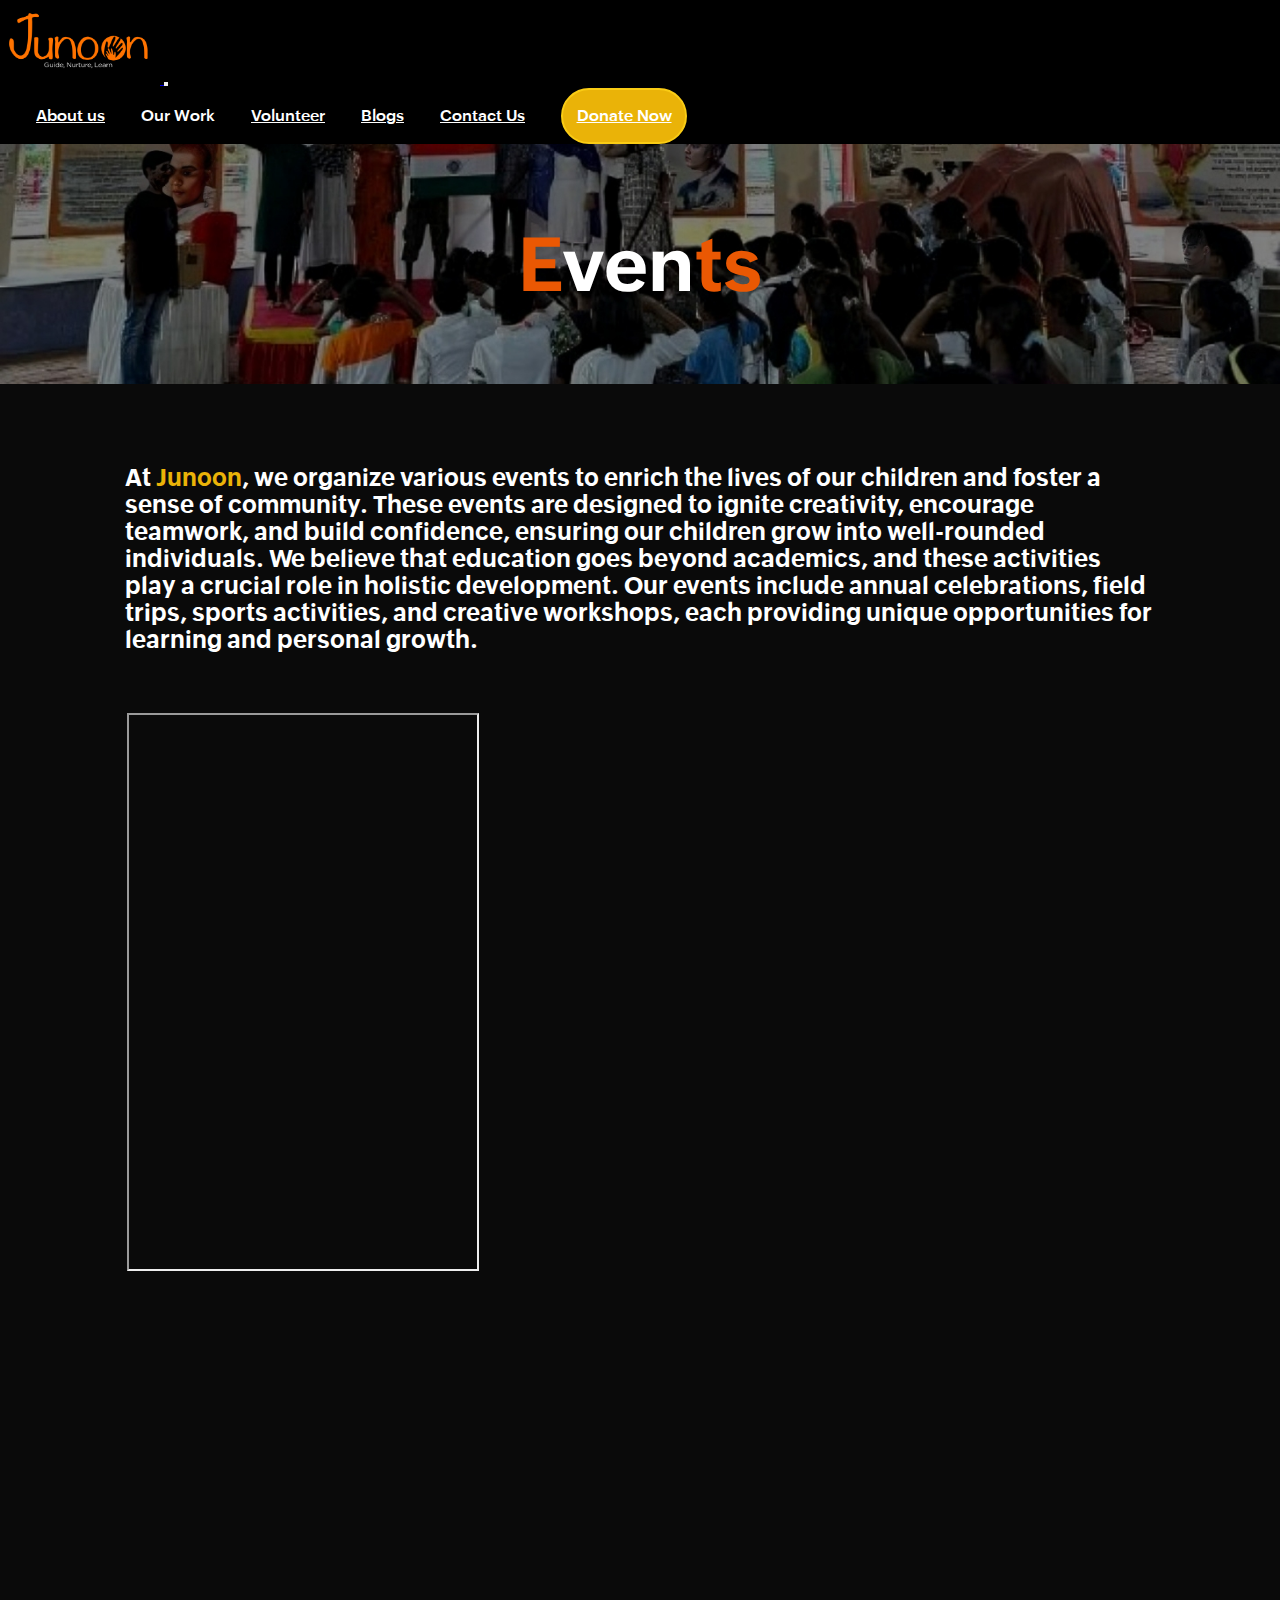
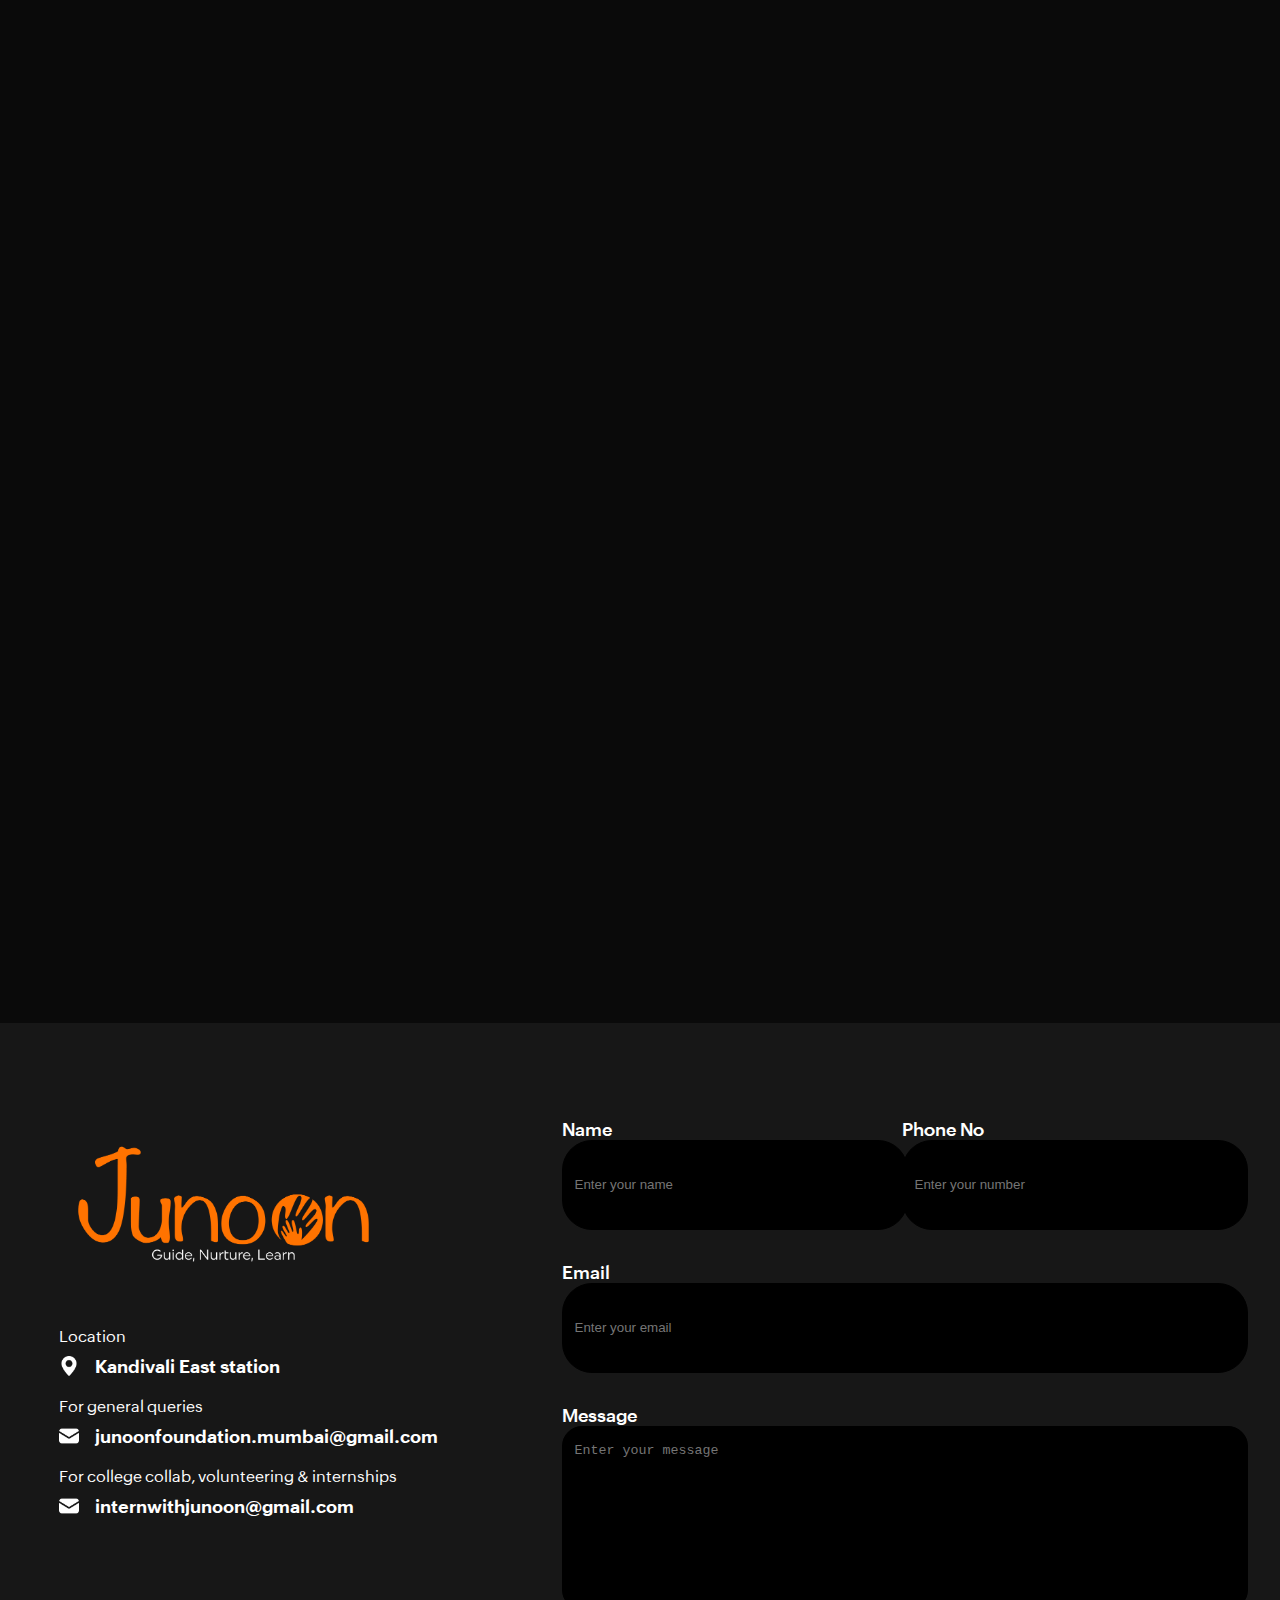
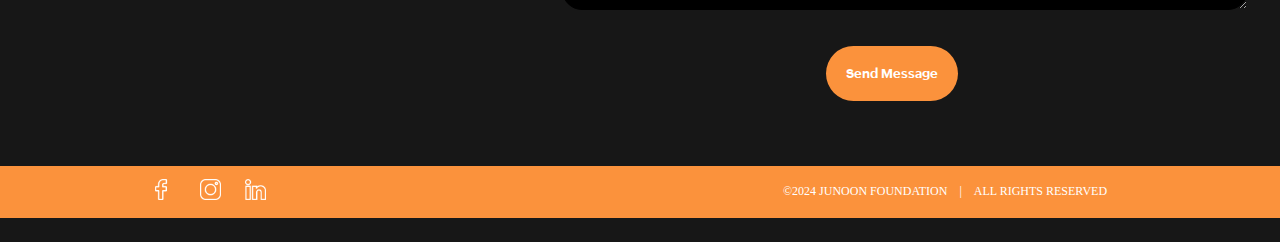
<file: events.html>
<!DOCTYPE html>
<html lang="en">
  <head>
    <meta charset="UTF-8" />
    <meta name="viewport" content="width=device-width, initial-scale=1.0" />
    <title>Junoon</title>
    <link rel="icon" type="image/x-icon" href="icons/fav-icon.svg" />

    <!-- Css Style Sheet -->
    <link rel="stylesheet" href="css/events.css" />

    <!-- Bootstarp Css Link -->
    <link
      rel="stylesheet"
      href="https://cdn.jsdelivr.net/npm/bootstrap@4.6.2/dist/css/bootstrap.min.css"
      integrity="sha384-xOolHFLEh07PJGoPkLv1IbcEPTNtaed2xpHsD9ESMhqIYd0nLMwNLD69Npy4HI+N"
      crossorigin="anonymous"
    />

    <!-- Bootstarp Script Link -->
    <script src="https://code.jquery.com/jquery-3.6.0.min.js"></script>
    <script src="https://stackpath.bootstrapcdn.com/bootstrap/4.5.2/js/bootstrap.min.js"></script>
  </head>
  <body>
    <header class="container-fluid">
      <nav class="container navbar navbar-dark navbar-expand-lg">
        <a href="index.html" class="navbar-brand">
          <img src="media/JunoonLogo.png" alt="" />
        </a>

        <button
          class="navbar-toggler"
          type="button"
          data-toggle="collapse"
          data-target="#mynavbar"
        >
          <span class="navbar-toggler-icon"></span>
        </button>

        <div class="collapse navbar-collapse" id="mynavbar">
          <ul class="navbar-nav ml-auto nav_list">
            <li class="nav-item">
              <a href="about.html" class="nav-link">About us</a>
            </li>

            <li class="nav-item our-works-body">
              <a class="nav-link">Our Work</a>
              <div class="our-works-sub-body">
                <a href="education.html">
                  <div class="our-works">Education</div>
                </a>
                <a href="health-groceries.html">
                  <div class="our-works">Health & Groceries</div>
                </a>
                <a href="events.html">
                  <div class="our-works">Events</div>
                </a>
              </div>
            </li>

            <li class="nav-item">
              <a
                href="https://docs.google.com/forms/d/e/1FAIpQLScgIkCvfYGbaezvGF3Glk60x7bcCU0Y_iR_len_2X01FhZLmQ/viewform"
                target="_blank"
                class="nav-link"
                >Volunteer</a
              >
            </li>

            <li class="nav-item">
              <a href="blogs.html" class="nav-link">Blogs</a>
            </li>

            <li class="nav-item smooth">
              <a href="#contact-us" class="nav-link">Contact Us</a>
            </li>

            <div class="nav-item nav-login-btn">
              <a href="donate.html" class="nav-link login-a-tag">Donate Now</a>
            </div>
          </ul>
        </div>
      </nav>
    </header>

    <section>
      <div class="container-fluid event-landing-body">
        <div class="event-landing-text"><span>E</span>ven<span>ts</span></div>
      </div>

      <div class="container-fluid event-page-content-box">
        <div class="event-page-content-text">
          At <span>Junoon</span>, we organize various events to enrich the lives
          of our children and foster a sense of community. These events are
          designed to ignite creativity, encourage teamwork, and build
          confidence, ensuring our children grow into well-rounded individuals.
          We believe that education goes beyond academics, and these activities
          play a crucial role in holistic development. Our events include annual
          celebrations, field trips, sports activities, and creative workshops,
          each providing unique opportunities for learning and personal growth.
        </div>

        <div class="event-page-iframe-body">
          <iframe
            src="https://www.instagram.com/p/C8D9piSy0eW/embed"
            class="event-page-iframe"
            scrolling="no"
            allowtransparency="true"
          ></iframe>

          <iframe
            src="https://www.instagram.com/p/C764VO6yX1T/embed"
            class="event-page-iframe"
            scrolling="no"
            frameborder="0"
          ></iframe>
          <iframe
            src="https://www.instagram.com/p/CeEYC2nj-p6/embed"
            class="event-page-iframe"
            scrolling="no"
            frameborder="0"
          ></iframe>
          <iframe
            src="https://www.instagram.com/p/C61Ps7qybP_/embed"
            class="event-page-iframe"
            scrolling="no"
            frameborder="0"
          ></iframe>
          <iframe
            src="https://www.instagram.com/p/C5SjsgnSk02/embed"
            class="event-page-iframe"
            scrolling="no"
            frameborder="0"
          ></iframe>
          <iframe
            src="https://www.instagram.com/p/Cv9UJJoSXNk/embed"
            class="event-page-iframe"
            scrolling="no"
            frameborder="0"
          ></iframe>
        </div>
      </div>
    </section>

    <footer id="contact-us">
      <div class="footer container-fluid">
        <div class="footer-content-box">

          <div class="footer-content1">
            <div class="footer-content1-img">
              <img src="media/JunoonBigLogo.png" alt="" />
            </div>

            <div class="footer-content1-text-body">
              
              <div class="footer-details-parent-box">
                <span class="footer-details-sub-title">Location</span>
                <div class="footer-content1-text">
                  <img src="icons/pin.png" alt="" />
                  <span>Kandivali East station</span>
                </div>

              </div>

              <div class="footer-details-parent-box">
                <span class="footer-details-sub-title">For general queries</span>
                <div class="footer-content1-text">
                  <img src="icons/email.png" alt="" />
                  <span>junoonfoundation.mumbai@gmail.com</span>
                </div>
  
              </div>

             
              <div class="footer-details-parent-box">
                <span class="footer-details-sub-title">For college collab, volunteering & internships</span>
                <div class="footer-content1-text">
                  <img src="icons/email.png" alt="" />
                  <span>internwithjunoon@gmail.com</span>
                </div>
              </div>
             
            
            </div>
          </div>

          <div class="footer-content2">
            <form action="">
              <div class="footer-form-content footer-form-content1">
                <span>
                  <label for="Name">Name</label>
                  <input type="text" id="Name" placeholder="Enter your name" />
                </span>
                <span>
                  <label for="Phone-No">Phone No</label>
                  <input
                    type="text"
                    id="Phone-No"
                    placeholder="Enter your number"
                  />
                </span>
              </div>
              <div class="footer-form-content footer-form-content2">
                <label for="Email">Email</label>
                <input type="text" id="Email" placeholder="Enter your email" />
              </div>
              <div class="footer-form-content footer-form-content3">
                <label for="Message">Message</label>
                <textarea
                  name=""
                  id="Message"
                  cols="30"
                  rows="10"
                  placeholder="Enter your message"
                ></textarea>
              </div>
              <div class="footer-form-content footer-form-content4">
                <button>Send Message</button>
              </div>
            </form>
          </div>
        </div>
      </div>

      <div class="copyrights">
        <div class="container-fluid sub-copyrights">
          <div class="copyrights-content">
            <div class="copyrights-icon">
              <a href="https://www.facebook.com/Humhaijunoon/" target="_blank">
                <img src="icons/facebook.png" alt="" />
              </a>
              <a
                href="https://www.instagram.com/humhaijunoon/?hl=en"
                target="_blank"
              >
                <img src="icons/instagram.png" alt="" />
              </a>
              <a
                href="https://www.linkedin.com/company/junoon-foundation/?originalSubdomain=in "
                target="_blank"
              >
                <img src="icons/linkedin.png" alt="" />
              </a>
            </div>
            <div class="copyrights-text">
              <span>©2024 JUNOON FOUNDATION</span>
              <span>|</span>
              <span>ALL RIGHTS RESERVED</span>
            </div>
          </div>
        </div>
      </div>
    </footer>

    <script src="script/events.js"></script>
  </body>
</html>
</file>
<file: css/style.css>
@font-face {
  font-family: "puvi-Medium";
  src: url("../fonts/OpenType-TT/Zoho\ Puvi\ Medium.ttf");
}

@font-face {
  font-family: "puvi-Regular";
  src: url("../fonts/OpenType-TT/Zoho\ Puvi\ Regular.ttf");
}

@font-face {
  font-family: "puvi-Light";
  src: url("../fonts/OpenType-TT/Zoho\ Puvi\ Light.ttf");
}

@font-face {
  font-family: "puvi-Bold";
  src: url("../fonts/OpenType-TT/Zoho\ Puvi\ Bold.ttf");
}

@font-face {
  font-family: "puvi-Semi-Bold";
  src: url("../fonts/OpenType-TT/Zoho\ Puvi\ Semibold.ttf");
}

* {
  margin: 0;
  padding: 0;
}

/* Header Style */
header {
  z-index: 1;
  background-color: #000000;
  box-shadow: rgba(0, 0, 0, 0.16) 0px 1px 1px;
}

nav {
  padding: 0px !important;
}

.navbar .navbar-brand img {
  width: 160px;
}

.nav_list {
  display: flex;
  align-items: center;
}

.navbar-nav .nav-link {
  font-size: 16px;
  font-family: "puvi-Regular";
}

.navbar-nav li {
  margin-left: 36px;
}

.navbar-nav .nav-item .nav-link {
  color: white !important;
  font-family: "puvi-Semi-Bold";
}

.navbar-nav .nav-item .nav-link:hover {
  color: rgb(250 204 21) !important;
}

.nav-login-btn .login-a-tag {
  width: 122px;
  height: 52px;
  font-size: 16px;
  margin-left: 36px;
  border-radius: 35px;
  display: flex;
  justify-content: center;
  align-items: center;
  font-family: "puvi-Semi-Bold";
  background-color: rgb(234, 179, 8);
  border: 2px solid rgb(250 204 21);
}

.nav-login-btn .login-a-tag:hover {
  background-color: #ffff;
  color: rgb(250 204 21) !important;
  cursor: pointer;
}

.our-works-body {
  position: relative;
  cursor: pointer;
}

.our-works-sub-body {
  width: 180px;
  position: absolute;
  left: -40%;
  border-radius: 5px;
  background-color: #0a0a0a;
  display: none;
}

.our-works-sub-body a:hover {
  text-decoration: none;
}

.our-works {
  width: 100%;
  height: 35px;
  padding: 5px 8px;
  color: white !important;
  font-family: "puvi-Semi-Bold";
}

.our-works:hover {
  color: rgb(250 204 21) !important;
}

.our-works-body:hover .our-works-sub-body {
  display: block;
}

/* Section-1 Style */
.section1 {
  width: 100px;
  min-height: 500px;
  height: auto;
  display: flex;
  align-items: center;
  justify-content: center;
  background-color: #000000;
  background-image: url("https://res.cloudinary.com/dxjdfqjau/image/upload/v1719166768/image_2_ozmy3x.jpg");
  background-size: cover;
  background-repeat: no-repeat;
}

.sec1-content-box {
  width: 854px;
  min-height: 296px;
  display: flex;
  align-items: center;
  justify-content: center;
}

.sec1-content-1 {
  font-size: 84px;
  word-spacing: 1px;
  min-height: 132px;
  text-align: center;
  align-content: center;
  color: #f5f5f4;
  font-family: "puvi-Bold";
}

.orange-text {
  color: #f97316;
}

.sec1-content-2 {
  min-height: 48px;
  font-size: 30px;
  color: #f5f5f4;
  text-align: center;
  align-content: center;
  font-family: "puvi-Bold";
}

.sec1-content-3 {
  min-height: 88px;
  display: flex;
  gap: 112px;
  align-items: end;
}

.sec1-content-3 a:hover {
  text-decoration: none;
}

.sec1-content-3-button {
  padding: 20px;
  height: 56px;
  color: #f5f5f4;
  font-size: 16px;
  border-radius: 40px;
  font-weight: bold;
  text-align: center;
  align-content: center;
  background-color: #ea580c;
  background-color: rgb(234, 88, 12);
}

.sec1-content-3-button:hover {
  cursor: pointer;
  background-color: #dc2626;
}

/* Section-2 Style */
.section2 {
  min-height: 608px;
  display: flex;
  align-items: center;
  justify-content: center;
  background-color: #171717;
}

.sec2-content-box {
  width: auto;
  height: auto;
  padding: 30px 0px;
  display: flex;
  gap: 68px;
  justify-content: space-around;
}

.sec2-content-1 {
  width: 308px;
  height: 284px;
  display: flex;
  align-items: center;
  justify-content: center;
  border-radius: 20px;
  border: 7px solid #f97316;
}

.sec2-content-1-body {
  position: relative;
}

.sec2-content-1-body h1 {
  margin: 0px;
  padding: 0px;
  color: #ffff;
  font-size: 58px;
  font-family: "puvi-Bold";
}

.sec2-content-plus {
  padding: 0px;
  color: #ffff;
  font-size: 50px;
  color: #fb923c;
  position: absolute;
  top: -38px;
  left: -30px;
  font-family: "puvi-Bold";
}

.sec2-content-2 {
  color: #ffff;
  font-size: 24px;
  max-width: 545px;
  padding: 0px 30px;
  font-family: "puvi-Bold";
}

/* Title Style Start */
.title-body {
  width: 100%;
  height: auto;
  display: flex;
  align-content: center;
  justify-content: center;
}

.title-sub-body {
  width: auto;
  position: relative;
  align-content: center;
}

.title-content {
  color: #ffff;
  font-size: 48px;
  font-family: "puvi-Bold";
}

.title-content span {
  width: 30px;
  height: 30px;
  color: #fb923c;
  margin-right: 2px;
  display: flex;
  align-items: center;
  justify-content: center;
  position: absolute;
  top: 4px;
  left: -30px;
}

.title-line-body {
  width: 100%;
  height: 2px;
  display: flex;
  align-items: center;
  justify-content: center;
}

.title-line {
  width: 96px;
  height: 100%;
  background-color: #c2410c;
}

/* Section-3 Style */
.section3 {
  min-height: 1072px;
  padding: 20px 0px;
  padding-bottom: 80px;
  display: flex;
  align-items: center;
  flex-direction: column;
  background-color: #0a0a0a;
}

.sec3-content-1 {
  max-width: 1031px;
  font-size: 21px;
  color: white;
  margin-top: 56px;
  padding: 0px 20px;
  font-family: "puvi-Bold";
}

.sec3-content-2 {
  max-width: 1151px;
  min-height: 680px;
  margin-top: 56px;
  display: flex;
  gap: 7px;
  flex-wrap: wrap;
  justify-content: center;
}

.sec3-content-2-img {
  width: 224px;
  height: 224px;
  border-radius: 10px;
}

.sec3-content-2-img img {
  width: 100%;
  height: 100%;
  object-fit: cover;
  border-radius: 10px;
}

.sec3-content-3 {
  max-width: 871px;
  min-height: 320px;
  padding: 80px;
  margin-top: 108px;
  border-radius: 10px;
  position: relative;
  background-color: #171717;
}

.sec3-content-title-body {
  position: absolute;
  top: -30px;
  right: 0%;
}

.sec3-content-3-text {
  color: white;
  font-size: 20.9px;
  font-family: "puvi-Bold";
}

/* Our Program Style */
.our-program-body {
  width: 100%;
  min-height: 710px;
  padding: 20px 0px;
  padding-bottom: 30px;
  display: flex;
  align-items: center;
  flex-direction: column;
  background-color: #171717;
}

.our-program-content-1 {
  max-width: 1031px;
  min-height: 84px;
  color: white;
  font-size: 20px;
  margin-top: 56px;
  font-family: "puvi-Bold";
}

.our-program-content-2 {
  max-width: 1016px;
  min-height: 400px;
  margin-top: 48px;
  display: flex;
  gap: 80px;
  align-items: center;
  flex-wrap: wrap;
  justify-content: space-around;
}

.our-program-content-2-box {
  width: 280px;
  height: 400px;
  overflow: hidden;
  border-radius: 10px;
  display: flex;
  flex-direction: column;
  align-items: center;
  background-color: #000000;
}

.our-program-content-2-img {
  width: 280px;
  height: 200px;
  object-fit: cover;
}

.our-program-content-2-deatils {
  margin-top: 8px;
  width: 232px;
  height: 120px;
}

.our-program-content-2-deatil-title {
  width: 100%;
  font-size: 22px;
  color: #e2e8f0;
  font-family: "puvi-Bold";
  text-align: center;
}

.our-program-content-2-deatil-content {
  font-size: 16px;
  color: #e2e8f0;
  margin-top: 8px;
}

.our-program-content-2-button-tag:hover {
  text-decoration: none;
}

.our-program-content-2-button {
  padding: 8px 16px;
  color: white;
  border-radius: 5px;
  background-color: #f97316;
}

.our-program-content-2-button:hover {
  cursor: pointer;
  border-radius: 5px;
  background-color: #dc2626;
}
/* Section-5 Style */
.section5 {
  width: 100%;
  min-height: 706px;
  padding-bottom: 100px;
  background-color: #0a0a0a;
}

.sec5-title-sub-body {
  margin-top: 48px;
}

.sec5-content-1 {
  width: 100%;
  min-height: 304px;
  margin-top: 144px;
  display: flex;
  justify-content: center;
}

.sec5-content-box1 {
  max-width: 1286px;
  height: 100%;
  display: flex;
  flex-wrap: wrap;
  justify-content: space-around;
  gap: 30px;
}

.sec5-content-box1-content-body {
  max-width: 621px;
  min-height: 304px;
  border-radius: 10px;
  display: flex;
  align-items: center;
  justify-content: center;
  background-color: #262626;
}

.sec5-content-box1-content-sub-body {
  max-width: 557px;
  min-height: 240px;
}

.sec5-content-box1-content-header {
  width: 116px;
  height: 56px;
}

.sec5-content-box1-content-header img {
  width: 100%;
  height: 100%;
}

.sec5-content-box1-content {
  font-size: 20px;
  color: #ffff;
  padding-left: 28px;
}

.sec5-content-box1-content-footer {
  width: 100%;
  display: flex;
  gap: 16px;
  align-items: center;
  justify-content: center;
}

.sec5-content-box1-content-footer-img {
  width: 48px;
  height: 48px;
  border-radius: 50%;
}

.sec5-content-box1-content-footer-text {
  display: flex;
  flex-direction: column;
}

.sec5-content-box1-content-footer-text span {
  font-size: 16px;
  color: #ffff;
}

/* Section-6 Style */
.section6 {
  width: 100%;
  padding-top: 50px;
  padding-bottom: 100px;
  background-color: #0a0a0a;
}

.sec6-content-1{
  width: 100%;
  min-height: 400px;
  margin-top: 50px;
  display: flex;
  gap: 30px;
  flex-wrap: wrap;
  justify-content: center;
}

.sec6-content-img-body{
  max-width: 621px;
  height: 400px;
}

.sec6-content-img-body img{
  width: 100%;
  height: 100%;
  border-radius: 10px;
}


/* Footer Style */
footer {
  height: auto;
  background-color: #171717;
}

.footer {
  min-height: 644px;
  padding-bottom: 64px;
  display: flex;
  flex-direction: column;
  align-items: center;
}

.footer-content-box {
  max-width: 1198px;
  min-height: 548px;
  margin-top: 96px;
  display: flex;
  gap: 124px;
  flex-wrap: wrap;
  align-items: start;
  justify-content: space-around;
}

.footer-content1 {
  max-width: 523px;
  height: auto;
  padding-bottom: 40px;
}

.footer-content1-img {
  width: 336px;
  height: 176px;
}

.footer-content1-img img {
  width: 100%;
  height: 100%;
}

.footer-content1-text-body {
  max-width: 411px;
  padding-top: 32px;
}

.footer-details-parent-box{
  margin-bottom: 20px;
}

.footer-details-sub-title{
  color: white;
  font-size: 16px;
  font-family: "puvi-regular";
}

.footer-content1-text {
  display: flex;
  align-items: center;
  gap: 16px;
  margin-top: 10px;
}

.footer-content1-text img {
  width: 20px;
  height: 20px;
}

.footer-content1-text span {
  color: white;
  font-size: 18px;
  font-family: "puvi-Bold";
}

.footer-content2 {
  max-width: 660px;
  min-height: 548px;
}

.footer-content2 form {
  width: auto;
  height: auto;
  display: flex;
  gap: 32px;
  flex-direction: column;
}

.footer-form-content {
  width: 100%;
  min-height: 92px;
}

.footer-form-content1 {
  display: flex;
  gap: 20px;
  flex-wrap: wrap;
  align-items: center;
}

.footer-form-content3 {
  min-height: 10px;
}

.footer-form-content4 {
  min-height: 56px;
}

form label {
  font-size: 18px;
  color: white;
  font-family: "puvi-Semi-bold";
}

input[type="text"]:focus,
textarea:focus {
  border: 1px solid white;
}

.footer-form-content1 span {
  width: 320px;
  height: 100%;
}

.footer-form-content1 span input {
  width: 100%;
  height: 56px;
  outline: none;
  color: white;
  padding: 16px 12px;
  border-radius: 30px;
  border: 1px solid black;
  background-color: #000000;
}

.footer-form-content2 input {
  width: 100%;
  height: 56px;
  outline: none;
  color: white;
  padding: 16px 12px;
  border-radius: 30px;
  border: 1px solid black;
  background-color: #000000;
}

.footer-form-content3 textarea {
  width: 100%;
  outline: none;
  color: white;
  padding: 16px 12px;
  border-radius: 20px;
  border: 1px solid black;
  background-color: #000000;
}

.footer-form-content3 textarea:focus {
  border: 1px solid white;
}

.footer-form-content4 {
  width: 100%;
  height: 100%;
  display: flex;
  align-items: center;
  justify-content: center;
}

.footer-form-content4 button {
  padding: 20px;
  border: none;
  color: white;
  border-radius: 40px;
  font-family: "puvi-Bold";
  background-color: #fb923c;
}

.footer-form-content4 button:hover {
  cursor: pointer;
  background-color: #f59e0b;
}

/* Copyrights Style Start */
.copyrights {
  padding-bottom: 24px;
  background-color: #171717;
}

.sub-copyrights {
  width: 100%;
  min-height: 52px;
  display: flex;
  flex-wrap: wrap;
  justify-content: center;
  background-color: #fb923c;
}

.copyrights-content {
  display: flex;
  flex-wrap: wrap;
  gap: 490px;
  justify-content: space-around;
}

.copyrights-icon {
  width: 120px;
  height: 52px;
  display: flex;
  gap: 24px;
  align-items: center;
}

.copyrights-icon img {
  width: 21px;
  height: 21px;
  object-fit: cover;
  cursor: pointer;
}

.copyrights-text {
  width: 360px;
  height: 52px;
  display: flex;
  gap: 12px;
  align-items: center;
  justify-content: center;
}

.copyrights-text span {
  font-size: 12px;
  color: white;
}

/* Media-Queries Style Start */

/* Menu Bar gap align */
@media (min-width: 480px) and (max-width: 991px) {
  .navbar-nav li {
    margin-left: 15px;
  }

  .nav_list {
    align-items: start;
  }

  .nav-login-btn .login-a-tag {
    margin-left: 0px;
  }
}

/* Copyrights gap align */
@media (min-width: 480px) and (max-width: 993px) {
  .copyrights-content {
    gap: 350px;
  }
}

@media (min-width: 480px) and (max-width: 852px) {
  .copyrights-content {
    gap: 200px;
  }
}

@media (min-width: 480px) and (max-width: 709px) {
  .copyrights-content {
    gap: 30px;
  }
}

@media (min-width: 480px) and (max-width: 700px) {
  .copyrights-content {
    gap: 30px;
  }
}

@media (min-width: 480px) and (max-width: 539px) {
  .copyrights-content {
    gap: 0px;
  }
}

/* Phone Size Media-Queries   */
@media (min-width: 360px) and (max-width: 430px) {
  /* Header Style */
  .nav_list {
    align-items: start;
  }

  .navbar-nav .nav-link {
    font-size: 14px;
  }

  .navbar-nav li {
    margin-left: 0px;
  }

  .nav-login-btn .login-a-tag {
    margin-left: 0px;
    width: 95px;
    height: 42px;
    font-size: 14px;
  }

  .our-works-sub-body {
    left: 0px;
  }

  /* Section-1 Style */
  .section1 {
    min-height: 410px;
    background-position: -120px;
  }
  .sec1-content-1 {
    font-size: 58px;
  }

  .sec1-content-2 {
    font-size: 24px;
  }

  .sec1-content-3 {
    gap: 50px;
  }

  .sec1-content-3-button {
    height: 0;
    /* padding: 22px 15px; */
    font-size: 12px;
  }

  /* Section-2 Style */
  .section2 {
    padding-top: 20px;
    min-height: 380px;
  }

  .sec2-content-1 {
    width: 200px;
    height: 180px;
  }

  .sec2-content-box {
    gap: 30px;
  }

  .sec2-content-1-body h1 {
    font-size: 40px;
  }

  .sec2-content-plus {
    font-size: 45px;
    top: -25px;
  }

  .sec2-content-2 {
    font-size: 16px;
    padding: 5px 15px;
  }

  /* Title Style  */
  .title-content {
    font-size: 26px;
  }

  .title-content span {
    top: -4px;
    left: -25px;
  }

  .title-line {
    width: 70px;
  }

  /* Section-3 Style */
  .section3 {
    padding-bottom: 40px;
  }

  .sec3-content-1 {
    font-size: 16px;
    padding: 0px 0px;
    margin-top: 30px;
  }

  .sec3-content-2-img {
    width: 224px;
    height: 224px;
  }

  .sec3-content-3 {
    padding: 30px;
    margin-top: 50px;
  }

  .sec3-content-title-body {
    right: 0%;
    top: -20px;
  }

  .sec3-content-3-text {
    font-size: 16px;
    text-align: justify;
  }

  /* Our Program Style */
  .our-program-content-1 {
    font-size: 16px;
    margin-top: 30px;
  }

  .our-program-content-2 {
    gap: 40px;
  }

  .our-program-content-2-box {
    height: 380px;
  }

  .our-program-content-2-deatils {
    height: 100px;
  }

  .our-program-content-2-deatil-title {
    font-size: 16px;
  }

  .our-program-content-2-deatil-content {
    font-size: 14px;
  }
  .our-program-content-2-button {
    padding: 6px 14px;
    font-size: 14px;
  }

  /* Section-5 Style */
  .section5 {
    padding-bottom: 50px;
  }

  .sec5-title-sub-body {
    margin-top: 20px;
  }

  .sec5-content-1 {
    margin-top: 40px;
  }

  .sec5-content-box1-content-body {
    min-height: 250px;
  }

  .sec5-content-box1-content-sub-body {
    min-height: 200px;
  }

  .sec5-content-box1-content-header {
    width: 70px;
    height: 34px;
  }

  .sec5-content-box1-content {
    font-size: 16px;
    margin-top: 10px;
    padding-left: 16px;
  }

  .sec5-content-box1-content-footer {
    margin-top: 15px;
  }

  .sec5-content-box1-content-footer-img {
    width: 35px;
    height: 35px;
  }

  .sec5-content-box1-content-footer-text span {
    font-size: 14px;
  }

  /* Section-5 Style */
  .section6 {
    padding-top: 30px;
    padding-bottom: 50px;
  }

  .sec6-content-1{
    margin-top: 30px;
  }

  .sec6-content-img-body{
    height: 200px;
  }


  /* Footer Style */
  .footer {
    padding-bottom: 40px;
  }

  .footer-content-box {
    margin-top: 60px;
    max-width: 360px;
    gap: 30px;
    /* background-color: red; */
  }
  .footer-content1-img {
    width: 280px;
    height: auto;
  }

  .footer-content1-text-body {
    /* height: 100px; */
    padding-top: 0px;
    margin-top: 0px;
    gap: 10px;
  }

  .footer-content1-text {
    gap: 12px;
  }

  .footer-content1-text img {
    width: 14px;
    height: 14px;
  }

  .footer-content1-text span {
    font-size: 16px;
  }

  .footer-content2 {
    max-width: 360px;
  }

  .footer-content2 form {
    gap: 20px;
    padding: 0px 10px;
  }

  form label {
    font-size: 14px;
  }

  .footer-form-content1 span {
    width: 360px;
  }

  .footer-form-content4 button {
    padding: 12px;
  }

  /* copy rights */
  .copyrights-content {
    gap: 0px;
  }
}
</file>
<file: css/blogs.css>
@font-face {
  font-family: "puvi-Medium";
  src: url("../fonts/OpenType-TT/Zoho\ Puvi\ Medium.ttf");
}

@font-face {
  font-family: "puvi-Regular";
  src: url("../fonts/OpenType-TT/Zoho\ Puvi\ Regular.ttf");
}

@font-face {
  font-family: "puvi-Light";
  src: url("../fonts/OpenType-TT/Zoho\ Puvi\ Light.ttf");
}

@font-face {
  font-family: "puvi-Bold";
  src: url("../fonts/OpenType-TT/Zoho\ Puvi\ Bold.ttf");
}

@font-face {
  font-family: "puvi-Semi-Bold";
  src: url("../fonts/OpenType-TT/Zoho\ Puvi\ Semibold.ttf");
}

* {
  margin: 0;
  padding: 0;
}

/* Header Style */
header {
  z-index: 1;
  background-color: #000000;
  box-shadow: rgba(0, 0, 0, 0.16) 0px 1px 1px;
}

nav {
  padding: 0px !important;
}

.navbar .navbar-brand img {
  width: 160px;
}

.nav_list {
  display: flex;
  align-items: center;
}

.navbar-nav .nav-link {
  font-size: 16px;
  font-family: "puvi-Regular";
}

.navbar-nav li {
  margin-left: 36px;
}

.navbar-nav .nav-item .nav-link {
  color: white !important;
  font-family: "puvi-Semi-Bold";
}

.navbar-nav .nav-item .nav-link:hover {
  color: rgb(250 204 21) !important;
}

.nav-login-btn .login-a-tag {
  width: 122px;
  height: 52px;
  font-size: 16px;
  margin-left: 36px;
  border-radius: 35px;
  display: flex;
  justify-content: center;
  align-items: center;
  font-family: "puvi-Semi-Bold";
  background-color: rgb(234, 179, 8);
  border: 2px solid rgb(250 204 21);
}

.nav-login-btn .login-a-tag:hover {
  background-color: #ffff;
  color: rgb(250 204 21) !important;
  cursor: pointer;
}

.our-works-body {
  position: relative;
  cursor: pointer;
}

.our-works-sub-body {
  width: 180px;
  position: absolute;
  left: -40%;
  border-radius: 5px;
  background-color: #0a0a0a;
  display: none;
  z-index: 1;
}

.our-works-sub-body a:hover {
  text-decoration: none;
}

.our-works {
  width: 100%;
  height: 35px;
  padding: 5px 8px;
  color: white !important;
  font-family: "puvi-Semi-Bold";
}

.our-works:hover {
  color: rgb(250 204 21) !important;
}

.our-works-body:hover .our-works-sub-body {
  display: block;
}

/* blog-landing-page-body style */
.blog-landing-page-body {
  padding-bottom: 40px;
  display: flex;
  justify-content: center;
  background-color: #0a0a0a;
}

.blog-landing-page-img-body {
  max-width: 1053px;
  max-height: 446px;
  min-height: 500px;
  margin-top: 40px;
  border-radius: 25px;
  display: flex;
  flex-direction: column;
  align-items: center;
  position: relative;
}

.blog-landing-page-img-body img {
  width: 100%;
  height: 100%;
  object-fit: fill;
  border-radius: 25px;
}

.blog-landing-page-input-body {
  height: 48px; /* */
}

.blog-landing-page-input-sub-body {
  width: 505px;
  height: 48px;
  position: relative;
}

.blog-landing-page-input-img {
  width: 16px;
  height: 16px;
  position: absolute;
  top: 16px;
  left: 12px;
  display: flex;
  align-items: center;
  justify-content: center;
}

.blog-landing-page-input-img img {
  width: 100%;
  height: 100%;
  object-fit: contain;
}

.blog-landing-page-input-body input {
  width: 100%;
  height: 100%;
  border: none;
  outline: none;
  border-radius: 5px;
  padding-left: 35px;
  background-color: white;
}

/* Footer Style */
footer {
  height: auto;
  background-color: #171717;
}

.footer {
  min-height: 644px;
  padding-bottom: 64px;
  display: flex;
  flex-direction: column;
  align-items: center;
}

.footer-content-box {
  max-width: 1198px;
  min-height: 548px;
  margin-top: 96px;
  display: flex;
  gap: 124px;
  flex-wrap: wrap;
  align-items: start;
  justify-content: space-around;
}

.footer-content1 {
  max-width: 523px;
  height: auto;
  padding-bottom: 40px;
}

.footer-content1-img {
  width: 336px;
  height: 176px;
}

.footer-content1-img img {
  width: 100%;
  height: 100%;
}

.footer-content1-text-body {
  max-width: 411px;
  padding-top: 32px;
}

.footer-details-parent-box {
  margin-bottom: 20px;
}

.footer-details-sub-title {
  color: white;
  font-size: 16px;
  font-family: "puvi-regular";
}

.footer-content1-text {
  display: flex;
  align-items: center;
  gap: 16px;
  margin-top: 10px;
}

.footer-content1-text img {
  width: 20px;
  height: 20px;
}

.footer-content1-text span {
  color: white;
  font-size: 18px;
  font-family: "puvi-Bold";
}

.footer-content2 {
  max-width: 660px;
  min-height: 548px;
}

.footer-content2 form {
  width: auto;
  height: auto;
  display: flex;
  gap: 32px;
  flex-direction: column;
}

.footer-form-content {
  width: 100%;
  min-height: 92px;
}

.footer-form-content1 {
  display: flex;
  gap: 20px;
  flex-wrap: wrap;
  align-items: center;
}

.footer-form-content3 {
  min-height: 10px;
}

.footer-form-content4 {
  min-height: 56px;
}

form label {
  font-size: 18px;
  color: white;
  font-family: "puvi-Semi-bold";
}

input[type="text"]:focus,
textarea:focus {
  border: 1px solid white;
}

.footer-form-content1 span {
  width: 320px;
  height: 100%;
}

.footer-form-content1 span input {
  width: 100%;
  height: 56px;
  outline: none;
  color: white;
  padding: 16px 12px;
  border-radius: 30px;
  border: 1px solid black;
  background-color: #000000;
}

.footer-form-content2 input {
  width: 100%;
  height: 56px;
  outline: none;
  color: white;
  padding: 16px 12px;
  border-radius: 30px;
  border: 1px solid black;
  background-color: #000000;
}

.footer-form-content3 textarea {
  width: 100%;
  outline: none;
  color: white;
  padding: 16px 12px;
  border-radius: 20px;
  border: 1px solid black;
  background-color: #000000;
}

.footer-form-content3 textarea:focus {
  border: 1px solid white;
}

.footer-form-content4 {
  width: 100%;
  height: 100%;
  display: flex;
  align-items: center;
  justify-content: center;
}

.footer-form-content4 button {
  padding: 20px;
  border: none;
  color: white;
  border-radius: 40px;
  font-family: "puvi-Bold";
  background-color: #fb923c;
}

.footer-form-content4 button:hover {
  cursor: pointer;
  background-color: #f59e0b;
}

/* Copyrights Style Start */
.copyrights {
  padding-bottom: 24px;
  background-color: #171717;
}

.sub-copyrights {
  width: 100%;
  min-height: 52px;
  display: flex;
  flex-wrap: wrap;
  justify-content: center;
  background-color: #fb923c;
}

.copyrights-content {
  display: flex;
  flex-wrap: wrap;
  gap: 490px;
  justify-content: space-around;
}

.copyrights-icon {
  width: 120px;
  height: 52px;
  display: flex;
  gap: 24px;
  align-items: center;
}

.copyrights-icon img {
  width: 21px;
  height: 21px;
  object-fit: cover;
  cursor: pointer;
}

.copyrights-text {
  width: 360px;
  height: 52px;
  display: flex;
  gap: 12px;
  align-items: center;
  justify-content: center;
}

.copyrights-text span {
  font-size: 12px;
  color: white;
}

/* Media-Queries Style Start */

/* Menu Bar gap align */
@media (min-width: 480px) and (max-width: 991px) {
  .navbar-nav li {
    margin-left: 15px;
  }

  .nav_list {
    align-items: start;
  }

  .nav-login-btn .login-a-tag {
    margin-left: 0px;
  }
}

/* Copyrights gap align */
@media (min-width: 480px) and (max-width: 993px) {
  .copyrights-content {
    gap: 350px;
  }
}

@media (min-width: 480px) and (max-width: 852px) {
  .copyrights-content {
    gap: 200px;
  }
}

@media (min-width: 480px) and (max-width: 709px) {
  .copyrights-content {
    gap: 30px;
  }
}

@media (min-width: 480px) and (max-width: 700px) {
  .copyrights-content {
    gap: 30px;
  }
}

@media (min-width: 480px) and (max-width: 539px) {
  .copyrights-content {
    gap: 0px;
  }
}

/* blog page input size */
@media (min-width: 480px) and (max-width: 639px) {
  .blog-landing-page-input-sub-body {
    width: 400px;
  }

  .blog-landing-page-input-body {
    margin-top: -5px;
  }
}

/* Phone Size Media-Queries   */
@media (min-width: 360px) and (max-width: 430px) {
  /* Header Style */
  .nav_list {
    align-items: start;
  }

  .navbar-nav .nav-link {
    font-size: 14px;
  }

  .navbar-nav li {
    margin-left: 0px;
  }

  .nav-login-btn .login-a-tag {
    margin-left: 0px;
    width: 95px;
    height: 42px;
    font-size: 14px;
  }

  .our-works-sub-body {
    left: 0px;
  }

  /* blog-landing-page-body style */
  .blog-landing-page-body {
    padding-bottom: 20px;
  }

  .blog-landing-page-img-body {
    min-height: 300px;
  }

  .blog-landing-page-input-body {
    margin-top: -2px;
  }

  .blog-landing-page-input-sub-body {
    width: 250px;
    height: 100%;
    position: relative;
    background-color: grey;
  }

  .blog-landing-page-input-img {
    top: 12px;
  }

  /* Footer Style */
  .footer {
    padding-bottom: 40px;
  }

  .footer-content-box {
    margin-top: 60px;
    max-width: 360px;
    gap: 30px;
  }
  .footer-content1-img {
    width: 280px;
    height: auto;
  }

  .footer-content1-text-body {
    /* height: 100px; */
    padding-top: 0px;
    margin-top: 0px;
    gap: 10px;
  }

  .footer-content1-text {
    gap: 12px;
  }

  .footer-content1-text img {
    width: 14px;
    height: 14px;
  }

  .footer-content1-text span {
    font-size: 16px;
  }

  .footer-content2 {
    max-width: 360px;
  }

  .footer-content2 form {
    gap: 20px;
    padding: 0px 10px;
  }

  form label {
    font-size: 14px;
  }

  .footer-form-content1 span {
    width: 360px;
  }

  .footer-form-content4 button {
    padding: 12px;
  }

  /* copy rights */
  .copyrights-content {
    gap: 0px;
  }
}
</file>
<file: css/donate.css>
@font-face {
  font-family: "puvi-Medium";
  src: url("../fonts/OpenType-TT/Zoho\ Puvi\ Medium.ttf");
}

@font-face {
  font-family: "puvi-Regular";
  src: url("../fonts/OpenType-TT/Zoho\ Puvi\ Regular.ttf");
}

@font-face {
  font-family: "puvi-Light";
  src: url("../fonts/OpenType-TT/Zoho\ Puvi\ Light.ttf");
}

@font-face {
  font-family: "puvi-Bold";
  src: url("../fonts/OpenType-TT/Zoho\ Puvi\ Bold.ttf");
}

@font-face {
  font-family: "puvi-Semi-Bold";
  src: url("../fonts/OpenType-TT/Zoho\ Puvi\ Semibold.ttf");
}

* {
  margin: 0;
  padding: 0;
}

/* Header Style */
header {
  z-index: 1;
  background-color: #000000;
  box-shadow: rgba(0, 0, 0, 0.16) 0px 1px 1px;
}

nav {
  padding: 0px !important;
}

.navbar .navbar-brand img {
  width: 160px;
}

.nav_list {
  display: flex;
  align-items: center;
}

.navbar-nav .nav-link {
  font-size: 16px;
  font-family: "puvi-Regular";
}

.navbar-nav li {
  margin-left: 36px;
}

.navbar-nav .nav-item .nav-link {
  color: white !important;
  font-family: "puvi-Semi-Bold";
}

.navbar-nav .nav-item .nav-link:hover {
  color: rgb(250 204 21) !important;
}

.nav-login-btn .login-a-tag {
  width: 122px;
  height: 52px;
  font-size: 16px;
  margin-left: 36px;
  border-radius: 35px;
  display: flex;
  justify-content: center;
  align-items: center;
  font-family: "puvi-Semi-Bold";
  background-color: rgb(234, 179, 8);
  border: 2px solid rgb(250 204 21);
}

.nav-login-btn .login-a-tag:hover {
  background-color: #ffff;
  color: rgb(250 204 21) !important;
  cursor: pointer;
}

.our-works-body {
  position: relative;
  cursor: pointer;
}

.our-works-sub-body {
  width: 180px;
  position: absolute;
  left: -40%;
  border-radius: 5px;
  background-color: #0a0a0a;
  display: none;
  z-index: 1;
}

.our-works-sub-body a:hover {
  text-decoration: none;
}

.our-works {
  width: 100%;
  height: 35px;
  padding: 5px 8px;
  color: white !important;
  font-family: "puvi-Semi-Bold";
}

.our-works:hover {
  color: rgb(250 204 21) !important;
}

.our-works-body:hover .our-works-sub-body {
  display: block;
}

/* Donate landing Page Start */
.donate-landing-page-body {
  min-height: 384px;
  display: flex;
  align-items: center;
  justify-content: center;
  position: relative;
  background-size: cover;
  background-position-y: 50%;
  background-repeat: no-repeat;
  background-image: url("../media/DonatLanding.jpg");
}

.donate-landing-page-body::before {
  content: "";
  position: absolute;
  top: 0;
  left: 0;
  width: 100%;
  height: 100%;
  background-color: #eab20860;
}

.donate-landing-page-text {
  z-index: 2;
  color: white;
  font-size: 96px;
  font-weight: bold;
  font-family: "puvi-Bold";
}

/* How You Help Style */
.how-you-help-body {
  min-height: 737px;
  padding: 40px;
  display: flex;
  align-items: center;
  justify-content: center;
  background-color: #171717;
}

.how-you-help-content {
  display: flex;
  gap: 260px;
  flex-wrap: wrap;
  justify-content: space-around;
}

.how-you-help-content1 {
  max-width: 572px;
}

.how-you-help-content1-text1 {
  color: #f97316;
  font-size: 60px;
  line-height: 65px;
  margin-bottom: 40px;
  font-weight: bolder;
  font-family: "puvi-Bold";
}

.how-you-help-content1-text {
  color: white;
  font-size: 16px;
  margin-bottom: 28px;
  font-family: "puvi-medium";
}

.how-you-help-content1-text4 {
  margin-bottom: 56px;
}

.how-you-help-content1-button button {
  border: none;
  color: white;
  font-size: 16px;
  padding: 16px 32px;
  background-color: #eab30b;
}

.how-you-help-content2 {
  width: 320px;
  display: flex;
  gap: 20px;
  flex-direction: column;
  align-items: center;
  justify-content: space-between;
}

.how-you-help-content2 img {
  width: 280px;
  height: 278px;
  object-fit: cover;
}

/* Frequently Asked Style */
.frequently-asked-body {
  min-height: 600px;
  display: flex;
  flex-direction: column;
  align-items: center;
  justify-content: center;
  background-color: #0a0a0a;
}

.frequently-asked-body-content-box {
  min-height: 456px;
}

.frequently-asked-body-content-title {
  width: 100%;
  font-size: 48px;
  color: #eab30b;
  font-family: "puvi-bold";
}

.frequently-asked-body-content {
  width: 100%;
  height: 60px;
  padding: 16px;
  margin-top: 16px;
  border-radius: 5px;
  display: flex;
  gap: 857px;
  align-items: center;
  justify-content: space-between;
  background-color: #000000;
}

.frequently-asked-body-content-text {
  color: white;
  font-size: 20px;
  font-family: "puvi-Bold";
}

.frequently-asked-body-content img {
  width: 19px;
  height: 19px;
  object-fit: contain;
}

/* Footer Style */
footer {
  height: auto;
  background-color: #171717;
}

.footer {
  min-height: 644px;
  padding-bottom: 64px;
  display: flex;
  flex-direction: column;
  align-items: center;
}

.footer-content-box {
  max-width: 1198px;
  min-height: 548px;
  margin-top: 96px;
  display: flex;
  gap: 124px;
  flex-wrap: wrap;
  align-items: start;
  justify-content: space-around;
}

.footer-content1 {
  max-width: 523px;
  height: auto;
  padding-bottom: 40px;
}

.footer-content1-img {
  width: 336px;
  height: 176px;
}

.footer-content1-img img {
  width: 100%;
  height: 100%;
}

.footer-content1-text-body {
  max-width: 411px;
  padding-top: 32px;
}

.footer-details-parent-box{
  margin-bottom: 20px;
}

.footer-details-sub-title{
  color: white;
  font-size: 16px;
  font-family: "puvi-regular";
}

.footer-content1-text {
  display: flex;
  align-items: center;
  gap: 16px;
  margin-top: 10px;
}

.footer-content1-text img {
  width: 20px;
  height: 20px;
}

.footer-content1-text span {
  color: white;
  font-size: 18px;
  font-family: "puvi-Bold";
}

.footer-content2 {
  max-width: 660px;
  min-height: 548px;
}

.footer-content2 form {
  width: auto;
  height: auto;
  display: flex;
  gap: 32px;
  flex-direction: column;
}

.footer-form-content {
  width: 100%;
  min-height: 92px;
}

.footer-form-content1 {
  display: flex;
  gap: 20px;
  flex-wrap: wrap;
  align-items: center;
}

.footer-form-content3 {
  min-height: 10px;
}

.footer-form-content4 {
  min-height: 56px;
}

form label {
  font-size: 18px;
  color: white;
  font-family: "puvi-Semi-bold";
}

input[type="text"]:focus,
textarea:focus {
  border: 1px solid white;
}

.footer-form-content1 span {
  width: 320px;
  height: 100%;
}

.footer-form-content1 span input {
  width: 100%;
  height: 56px;
  outline: none;
  color: white;
  padding: 16px 12px;
  border-radius: 30px;
  border: 1px solid black;
  background-color: #000000;
}

.footer-form-content2 input {
  width: 100%;
  height: 56px;
  outline: none;
  color: white;
  padding: 16px 12px;
  border-radius: 30px;
  border: 1px solid black;
  background-color: #000000;
}

.footer-form-content3 textarea {
  width: 100%;
  outline: none;
  color: white;
  padding: 16px 12px;
  border-radius: 20px;
  border: 1px solid black;
  background-color: #000000;
}

.footer-form-content3 textarea:focus {
  border: 1px solid white;
}

.footer-form-content4 {
  width: 100%;
  height: 100%;
  display: flex;
  align-items: center;
  justify-content: center;
}

.footer-form-content4 button {
  padding: 20px;
  border: none;
  color: white;
  border-radius: 40px;
  font-family: "puvi-Bold";
  background-color: #fb923c;
}

.footer-form-content4 button:hover {
  cursor: pointer;
  background-color: #f59e0b;
}

/* Copyrights Style Start */
.copyrights {
  padding-bottom: 24px;
  background-color: #171717;
}

.sub-copyrights {
  width: 100%;
  min-height: 52px;
  display: flex;
  flex-wrap: wrap;
  justify-content: center;
  background-color: #fb923c;
}

.copyrights-content {
  display: flex;
  flex-wrap: wrap;
  gap: 490px;
  justify-content: space-around;
}

.copyrights-icon {
  width: 120px;
  height: 52px;
  display: flex;
  gap: 24px;
  align-items: center;
}

.copyrights-icon img {
  width: 21px;
  height: 21px;
  object-fit: cover;
  cursor: pointer;
}

.copyrights-text {
  width: 360px;
  height: 52px;
  display: flex;
  gap: 12px;
  align-items: center;
  justify-content: center;
}

.copyrights-text span {
  font-size: 12px;
  color: white;
}
/* Media-Queries Style Start */

/* Menu Bar gap align */
@media (min-width: 480px) and (max-width: 991px) {
  .navbar-nav li {
    margin-left: 15px;
  }

  .nav_list {
    align-items: start;
  }

  .nav-login-btn .login-a-tag {
    margin-left: 0px;
  }
}

/* Copyrights gap align */
@media (min-width: 480px) and (max-width: 993px) {
  .copyrights-content {
    gap: 350px;
  }
}

@media (min-width: 480px) and (max-width: 852px) {
  .copyrights-content {
    gap: 200px;
  }
}

@media (min-width: 480px) and (max-width: 709px) {
  .copyrights-content {
    gap: 30px;
  }
}

@media (min-width: 480px) and (max-width: 700px) {
  .copyrights-content {
    gap: 30px;
  }
}

@media (min-width: 480px) and (max-width: 539px) {
  .copyrights-content {
    gap: 0px;
  }
}

/* How You Help Style */
@media (min-width: 480px) and (max-width: 1197px) {
  .how-you-help-content {
    gap: 100px;
  }
}

@media (min-width: 480px) and (max-width: 1036px) {
  .how-you-help-content {
    gap: 50px;
  }
}

/* Frequently Asked Style */
@media (min-width: 480px) and (max-width: 1215px) {
  .frequently-asked-body-content {
    gap: 657px;
  }
}

@media (min-width: 480px) and (max-width: 1011px) {
  .frequently-asked-body-content {
    gap: 557px;
  }
}

@media (min-width: 480px) and (max-width: 925px) {
  .frequently-asked-body-content {
    gap: 400px;
  }
}

@media (min-width: 480px) and (max-width: 750px) {
  .frequently-asked-body-content {
    gap: 200px;
  }
}

/* Phone Size Media-Queries   */
@media (min-width: 360px) and (max-width: 430px) {
  /* Header Style */
  .nav_list {
    align-items: start;
  }

  .navbar-nav .nav-link {
    font-size: 14px;
  }

  .navbar-nav li {
    margin-left: 0px;
  }

  .nav-login-btn .login-a-tag {
    margin-left: 0px;
    width: 95px;
    height: 42px;
    font-size: 14px;
  }

  .our-works-sub-body {
    left: 0px;
  }

  /* Donate landing Page Start */
  .donate-landing-page-text {
    font-size: 60px;
  }

  /* How You Help Style */
  .how-you-help-content {
    gap: 50px;
  }

  .how-you-help-content1-text1 {
    font-size: 40px;
    line-height: 45px;
    margin-bottom: 20px;
  }

  .how-you-help-content1-text4 {
    margin-bottom: 36px;
  }

  /* Frequently Asked Style */
  .frequently-asked-body-content-title {
    font-size: 25px;
  }

  .frequently-asked-body-content {
    gap: 10px;
  }
  /* Footer Style */
  .footer {
    padding-bottom: 40px;
  }

  .footer-content-box {
    margin-top: 60px;
    max-width: 360px;
    gap: 30px;
  }
  .footer-content1-img {
    width: 280px;
    height: auto;
  }

  .footer-content1-text-body {
    /* height: 100px; */
    padding-top: 0px;
    margin-top: 0px;
    gap: 10px;
  }

  .footer-content1-text {
    gap: 12px;
  }

  .footer-content1-text img {
    width: 14px;
    height: 14px;
  }

  .footer-content1-text span {
    font-size: 16px;
  }

  .footer-content2 {
    max-width: 360px;
  }

  .footer-content2 form {
    gap: 20px;
    padding: 0px 10px;
  }

  form label {
    font-size: 14px;
  }

  .footer-form-content1 span {
    width: 360px;
  }

  .footer-form-content4 button {
    padding: 12px;
  }

  /* copy rights */
  .copyrights-content {
    gap: 0px;
  }
}
</file>
<file: css/events.css>
@font-face {
  font-family: "puvi-Medium";
  src: url("../fonts/OpenType-TT/Zoho\ Puvi\ Medium.ttf");
}

@font-face {
  font-family: "puvi-Regular";
  src: url("../fonts/OpenType-TT/Zoho\ Puvi\ Regular.ttf");
}

@font-face {
  font-family: "puvi-Light";
  src: url("../fonts/OpenType-TT/Zoho\ Puvi\ Light.ttf");
}

@font-face {
  font-family: "puvi-Bold";
  src: url("../fonts/OpenType-TT/Zoho\ Puvi\ Bold.ttf");
}

@font-face {
  font-family: "puvi-Semi-Bold";
  src: url("../fonts/OpenType-TT/Zoho\ Puvi\ Semibold.ttf");
}

* {
  margin: 0;
  padding: 0;
}

/* Header Style */
header {
  z-index: 1;
  background-color: #000000;
  box-shadow: rgba(0, 0, 0, 0.16) 0px 1px 1px;
}

nav {
  padding: 0px !important;
}

.navbar .navbar-brand img {
  width: 160px;
}

.nav_list {
  display: flex;
  align-items: center;
}

.navbar-nav .nav-link {
  font-size: 16px;
  font-family: "puvi-Regular";
}

.navbar-nav li {
  margin-left: 36px;
}

.navbar-nav .nav-item .nav-link {
  color: white !important;
  font-family: "puvi-Semi-Bold";
}

.navbar-nav .nav-item .nav-link:hover {
  color: rgb(250 204 21) !important;
}

.nav-login-btn .login-a-tag {
  width: 122px;
  height: 52px;
  font-size: 16px;
  margin-left: 36px;
  border-radius: 35px;
  display: flex;
  justify-content: center;
  align-items: center;
  font-family: "puvi-Semi-Bold";
  background-color: rgb(234, 179, 8);
  border: 2px solid rgb(250 204 21);
}

.nav-login-btn .login-a-tag:hover {
  background-color: #ffff;
  color: rgb(250 204 21) !important;
  cursor: pointer;
}

.our-works-body {
  position: relative;
  cursor: pointer;
}

.our-works-sub-body {
  width: 180px;
  position: absolute;
  left: -40%;
  border-radius: 5px;
  background-color: #0a0a0a;
  display: none;
}

.our-works-sub-body a:hover {
  text-decoration: none;
}

.our-works {
  width: 100%;
  height: 35px;
  padding: 5px 8px;
  color: white !important;
  font-family: "puvi-Semi-Bold";
}

.our-works:hover {
  color: rgb(250 204 21) !important;
}

.our-works-body:hover .our-works-sub-body {
  display: block;
}

/* Events Landing Style */
.event-landing-body {
  height: 240px;
  display: flex;
  align-items: center;
  justify-content: center;
  background-position-y: 70%;
  background-size: cover;
  background-repeat: no-repeat;
  background-image: url("../media/eventLandingImg.png");
}

.event-landing-text {
  color: #ffff;
  font-size: 75px;
  padding: 0px 20px;
  font-family: "puvi-Bold";
}

.event-landing-text span {
  color: #ea5803;
}

/* Event Page Content Style */
.event-page-content-box {
  padding-top: 80px;
  padding-bottom: 40px;
  display: flex;
  flex-direction: column;
  align-items: center;
  background-color: #0a0a0a;
}

.event-page-content-text {
  max-width: 1031px;
  font-size: 24px;
  color: white;
  font-family: "puvi-Bold";
}

.event-page-content-text span {
  color: #eab308;
}

.event-page-iframe-body {
  padding-top: 60px;
  max-width: 1250px;
  display: flex;
  flex-wrap: wrap;
  justify-content: space-around;
  gap: 102px;
}

.event-page-iframe {
  width: 348px;
  height: 554px;
}

/* Footer Style */
footer {
  height: auto;
  background-color: #171717;
}

.footer {
  min-height: 644px;
  padding-bottom: 64px;
  display: flex;
  flex-direction: column;
  align-items: center;
}

.footer-content-box {
  max-width: 1198px;
  min-height: 548px;
  margin-top: 96px;
  display: flex;
  gap: 124px;
  flex-wrap: wrap;
  align-items: start;
  justify-content: space-around;
}

.footer-content1 {
  max-width: 523px;
  height: auto;
  padding-bottom: 40px;
}

.footer-content1-img {
  width: 336px;
  height: 176px;
}

.footer-content1-img img {
  width: 100%;
  height: 100%;
}

.footer-content1-text-body {
  max-width: 411px;
  padding-top: 32px;
}

.footer-details-parent-box{
  margin-bottom: 20px;
}

.footer-details-sub-title{
  color: white;
  font-size: 16px;
  font-family: "puvi-regular";
}

.footer-content1-text {
  display: flex;
  align-items: center;
  gap: 16px;
  margin-top: 10px;
}

.footer-content1-text img {
  width: 20px;
  height: 20px;
}

.footer-content1-text span {
  color: white;
  font-size: 18px;
  font-family: "puvi-Bold";
}

.footer-content2 {
  max-width: 660px;
  min-height: 548px;
}

.footer-content2 form {
  width: auto;
  height: auto;
  display: flex;
  gap: 32px;
  flex-direction: column;
}

.footer-form-content {
  width: 100%;
  min-height: 92px;
}

.footer-form-content1 {
  display: flex;
  gap: 20px;
  flex-wrap: wrap;
  align-items: center;
}

.footer-form-content3 {
  min-height: 10px;
}

.footer-form-content4 {
  min-height: 56px;
}

form label {
  font-size: 18px;
  color: white;
  font-family: "puvi-Semi-bold";
}

input[type="text"]:focus,
textarea:focus {
  border: 1px solid white;
}

.footer-form-content1 span {
  width: 320px;
  height: 100%;
}

.footer-form-content1 span input {
  width: 100%;
  height: 56px;
  outline: none;
  color: white;
  padding: 16px 12px;
  border-radius: 30px;
  border: 1px solid black;
  background-color: #000000;
}

.footer-form-content2 input {
  width: 100%;
  height: 56px;
  outline: none;
  color: white;
  padding: 16px 12px;
  border-radius: 30px;
  border: 1px solid black;
  background-color: #000000;
}

.footer-form-content3 textarea {
  width: 100%;
  outline: none;
  color: white;
  padding: 16px 12px;
  border-radius: 20px;
  border: 1px solid black;
  background-color: #000000;
}

.footer-form-content3 textarea:focus {
  border: 1px solid white;
}

.footer-form-content4 {
  width: 100%;
  height: 100%;
  display: flex;
  align-items: center;
  justify-content: center;
}

.footer-form-content4 button {
  padding: 20px;
  border: none;
  color: white;
  border-radius: 40px;
  font-family: "puvi-Bold";
  background-color: #fb923c;
}

.footer-form-content4 button:hover {
  cursor: pointer;
  background-color: #f59e0b;
}

/* Copyrights Style Start */
.copyrights {
  padding-bottom: 24px;
  background-color: #171717;
}

.sub-copyrights {
  width: 100%;
  min-height: 52px;
  display: flex;
  flex-wrap: wrap;
  justify-content: center;
  background-color: #fb923c;
}

.copyrights-content {
  display: flex;
  flex-wrap: wrap;
  gap: 490px;
  justify-content: space-around;
}

.copyrights-icon {
  width: 120px;
  height: 52px;
  display: flex;
  gap: 24px;
  align-items: center;
}

.copyrights-icon img {
  width: 21px;
  height: 21px;
  object-fit: cover;
  cursor: pointer;
}

.copyrights-text {
  width: 360px;
  height: 52px;
  display: flex;
  gap: 12px;
  align-items: center;
  justify-content: center;
}

.copyrights-text span {
  font-size: 12px;
  color: white;
}

/* Media-Queries Style Start */
/* Menu Bar gap align */
@media (min-width: 480px) and (max-width: 991px) {
  .navbar-nav li {
    margin-left: 15px;
  }

  .nav_list {
    align-items: start;
  }

  .nav-login-btn .login-a-tag {
    margin-left: 0px;
  }
}

/* Copyrights gap align */
@media (min-width: 480px) and (max-width: 993px) {
  .copyrights-content {
    gap: 350px;
  }
}

@media (min-width: 480px) and (max-width: 852px) {
  .copyrights-content {
    gap: 200px;
  }
}

@media (min-width: 480px) and (max-width: 709px) {
  .copyrights-content {
    gap: 30px;
  }
}

@media (min-width: 480px) and (max-width: 700px) {
  .copyrights-content {
    gap: 30px;
  }
}

@media (min-width: 480px) and (max-width: 539px) {
  .copyrights-content {
    gap: 0px;
  }
}

/* Phone Size Media-Queries   */
@media (min-width: 360px) and (max-width: 430px) {
  /* Header Style */
  .nav_list {
    align-items: start;
  }

  .navbar-nav .nav-link {
    font-size: 14px;
  }

  .navbar-nav li {
    margin-left: 0px;
  }

  .nav-login-btn .login-a-tag {
    margin-left: 0px;
    width: 95px;
    height: 42px;
    font-size: 14px;
  }

  .our-works-sub-body {
    left: 0px;
  }

  /* Events Landing Style */
  .event-landing-text {
    font-size: 50px;
  }

  /* Event Page Content Style */
  .event-page-content-box {
    padding-top: 30px;
  }
  .event-page-content-text {
    font-size: 18px;
  }

  /* Footer Style */
  .footer {
    padding-bottom: 40px;
  }

  .footer-content-box {
    margin-top: 60px;
    max-width: 360px;
    gap: 30px;
  }
  .footer-content1-img {
    width: 280px;
    height: auto;
  }

  .footer-content1-text-body {
    /* height: 100px; */
    padding-top: 0px;
    margin-top: 0px;
    gap: 10px;
  }

  .footer-content1-text {
    gap: 12px;
  }

  .footer-content1-text img {
    width: 14px;
    height: 14px;
  }

  .footer-content1-text span {
    font-size: 16px;
  }

  .footer-content2 {
    max-width: 360px;
  }

  .footer-content2 form {
    gap: 20px;
    padding: 0px 10px;
  }

  form label {
    font-size: 14px;
  }

  .footer-form-content1 span {
    width: 360px;
  }

  .footer-form-content4 button {
    padding: 12px;
  }

  /* copy rights */
  .copyrights-content {
    gap: 0px;
  }
}
</file>
